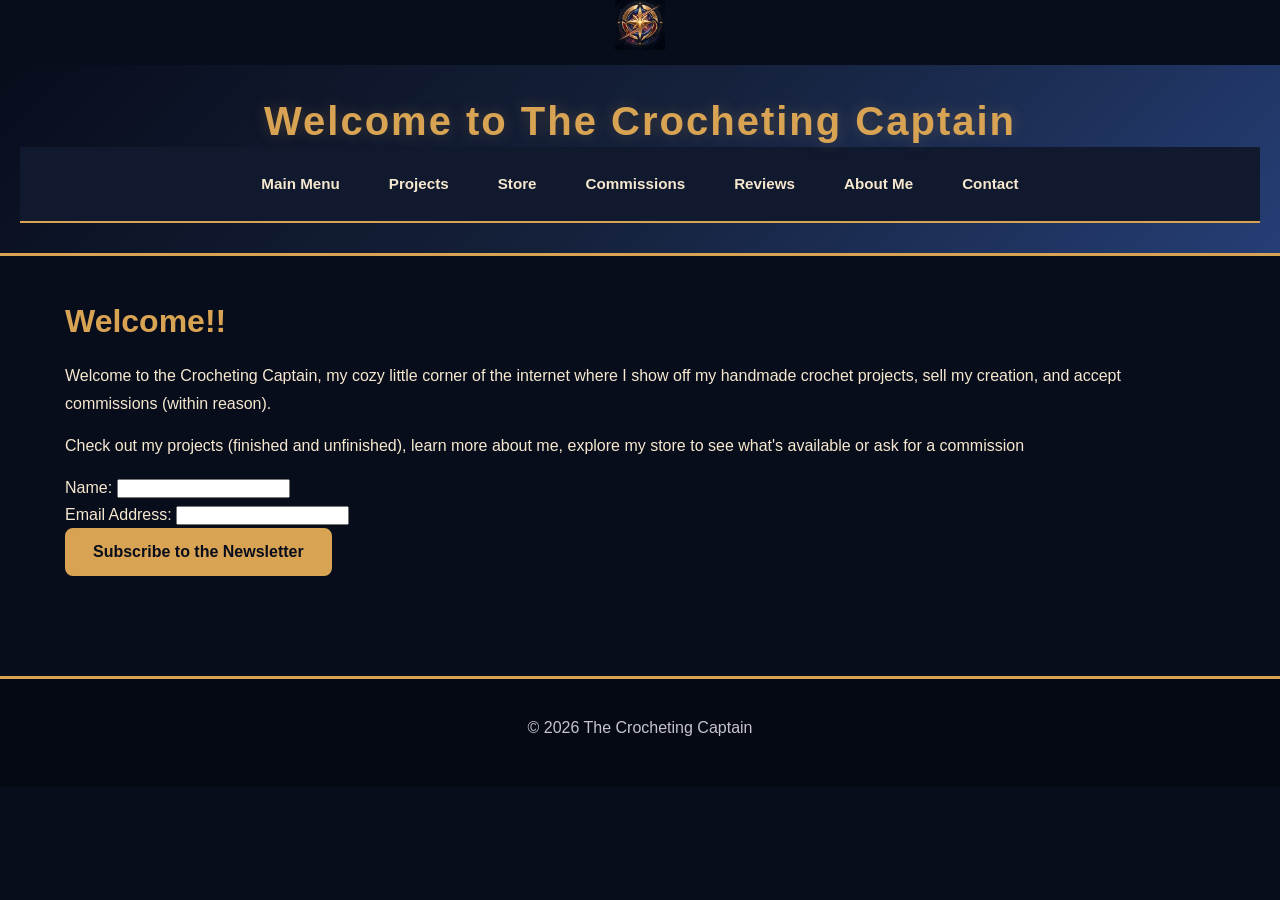
<file: index.html>
<!DOCTYPE html>
<html lang="en">
<head>
    <meta charset="UTF-8">
    <meta name="viewport" content="width=device-width, initial-scale=1.0">
    <title>The Crocheting Captain</title>
    <link rel="stylesheet" href="mainstyle.css">
    <img src="logo.png" alt="Crocheting Captain Logo" class="logo" style="width: 50px !important; height: 50px !important; max-width: 50px !important; max-height: 50px !important; object-fit: contain;">
</head>
<body>
    <header>
        <h1>Welcome to The Crocheting Captain</h1>

        <nav aria-label="Main menu">
            <ul>
                <li><a href="index.html">Main Menu</a></li>
                <li><a href="projects.html">Projects</a></li>
                <li><a href="store.html">Store</a></li>
                <li><a href="commissions.html">Commissions</a></li>
                <li><a href="reviews.html">Reviews</a></li>
                <li><a href="about.html">About Me</a></li>
                <li><a href="contact.html">Contact</a></li>
            </ul>
        </nav>
    </header>
    <main>
        <section>
            <h2>Welcome!!</h2>
            <p>
                Welcome to the Crocheting Captain, my cozy little corner of the internet
                where I show off my handmade crochet projects, sell my creation, and accept
                commissions (within reason).
            </p>
            <p>
                Check out my projects (finished and unfinished), learn more about me, 
                explore my store to see what's available or ask for a commission
            </p>
             <form action="#" method="post">
                <div>
                    <label for="newsletter-name">Name:</label>
                    <input
                        type="text"
                        id="newsletter-name"
                        name="name"
                        autocomplete="name"
                    >
                </div>

                <div>
                    <label for="newsletter-email">Email Address:</label>
                    <input
                        type="email"
                        id="newsletter-email"
                        name="email"
                        autocomplete="email"
                        required
                    >
                </div>

                <button type="submit">Subscribe to the Newsletter</button>
            </form>
        </section>
    </main>
    <footer>
        <p>
            &copy; <span id="current-year"></span> The Crocheting Captain
        </p>
    </footer>
    <script>
        document.getElementById('current-year').textContent = new Date().getFullYear();
    </script>
</body>
</html>
</file>
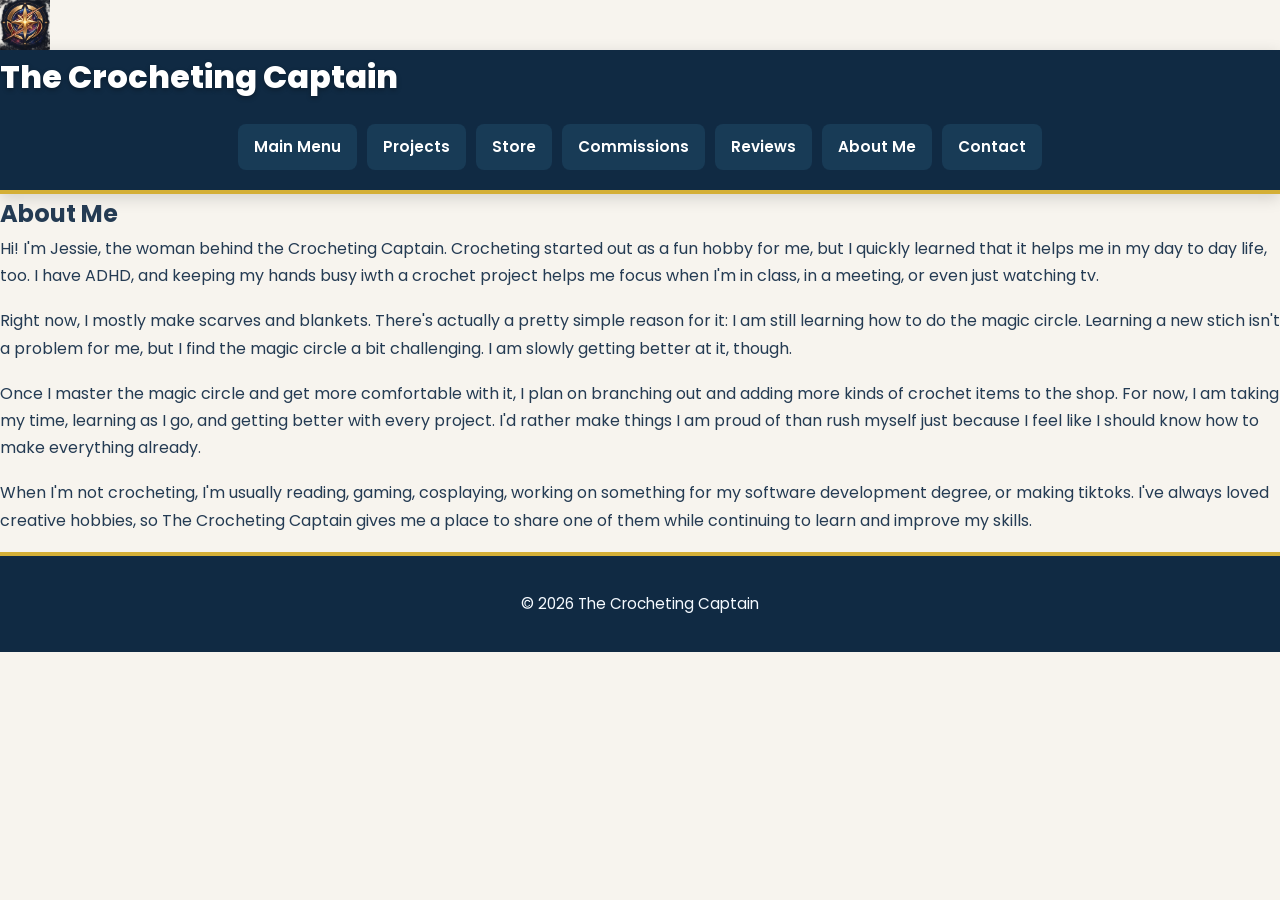
<file: about.html>
<!DOCTYPE html>
<html lang="en">
<head>
    <meta charset="UTF-8">
    <meta name="viewport" content="width=device-width, initial-scale=1.0">
    <title>About Me - The Crocheting Captain</title>
    <link rel="stylesheet" href="aboutstyle.css">
    <img src="logo.png" alt="Crocheting Captain Logo" class="logo" style="width: 50px !important; height: 50px !important; max-width: 50px !important; max-height: 50px !important; object-fit: contain;">
</head>
<body>
    <!--navigation-->
    <header>
        <h1>The Crocheting Captain</h1>
        <nav aria-label="Main menu">
            <ul>
                <li><a href="index.html">Main Menu</a></li>
                <li><a href="projects.html">Projects</a></li>
                <li><a href="store.html">Store</a></li>
                <li><a href="commissions.html">Commissions</a></li>
                <li><a href="reviews.html">Reviews</a></li>
                <li><a href="about.html">About Me</a></li>
                <li><a href="contact.html">Contact</a></li>
            </ul>
        </nav>
    </header>
    <main>
        <section>
            <h1>About Me</h1>
            <p>
                Hi! I'm Jessie, the woman behind the Crocheting Captain. Crocheting started out as
                a fun hobby for me, but I quickly learned that it helps me in my day to day life, too.
                I have ADHD, and keeping my hands busy iwth a crochet project helps me focus when I'm
                in class, in a meeting, or even just watching tv. 
            </p>
            <p> 
                Right now, I mostly make scarves and blankets. There's actually a pretty simple 
                reason for it: I am still learning how to do the magic circle. Learning a new stich 
                isn't a problem for me, but I find the magic circle a bit challenging. I am slowly
                getting better at it, though.
            </p>
            <p>
                Once I master the magic circle and get more comfortable with it, I plan on branching
                out and adding more kinds of crochet items to the shop. For now, I am 
                taking my time, learning as I go, and getting better with every project. I'd rather
                make things I am proud of than rush myself just because I feel like I should know how 
                to make everything already.
            </p>
            <p>
                When I'm not crocheting, I'm usually reading, gaming, cosplaying, working on something
                for my software development degree, or making tiktoks. I've always loved creative hobbies, 
                so The Crocheting Captain gives me a place to share one of them while continuing to learn
                and improve my skills.
            </p>
                
        </section>
    </main>
    <footer>
        <p>
            &copy; <span id="current-year"></span> The Crocheting Captain
        </p>
    </footer>
    <script>
        document.getElementById('current-year').textContent = new Date().getFullYear();
    </script>
</body>
</html>
</file>
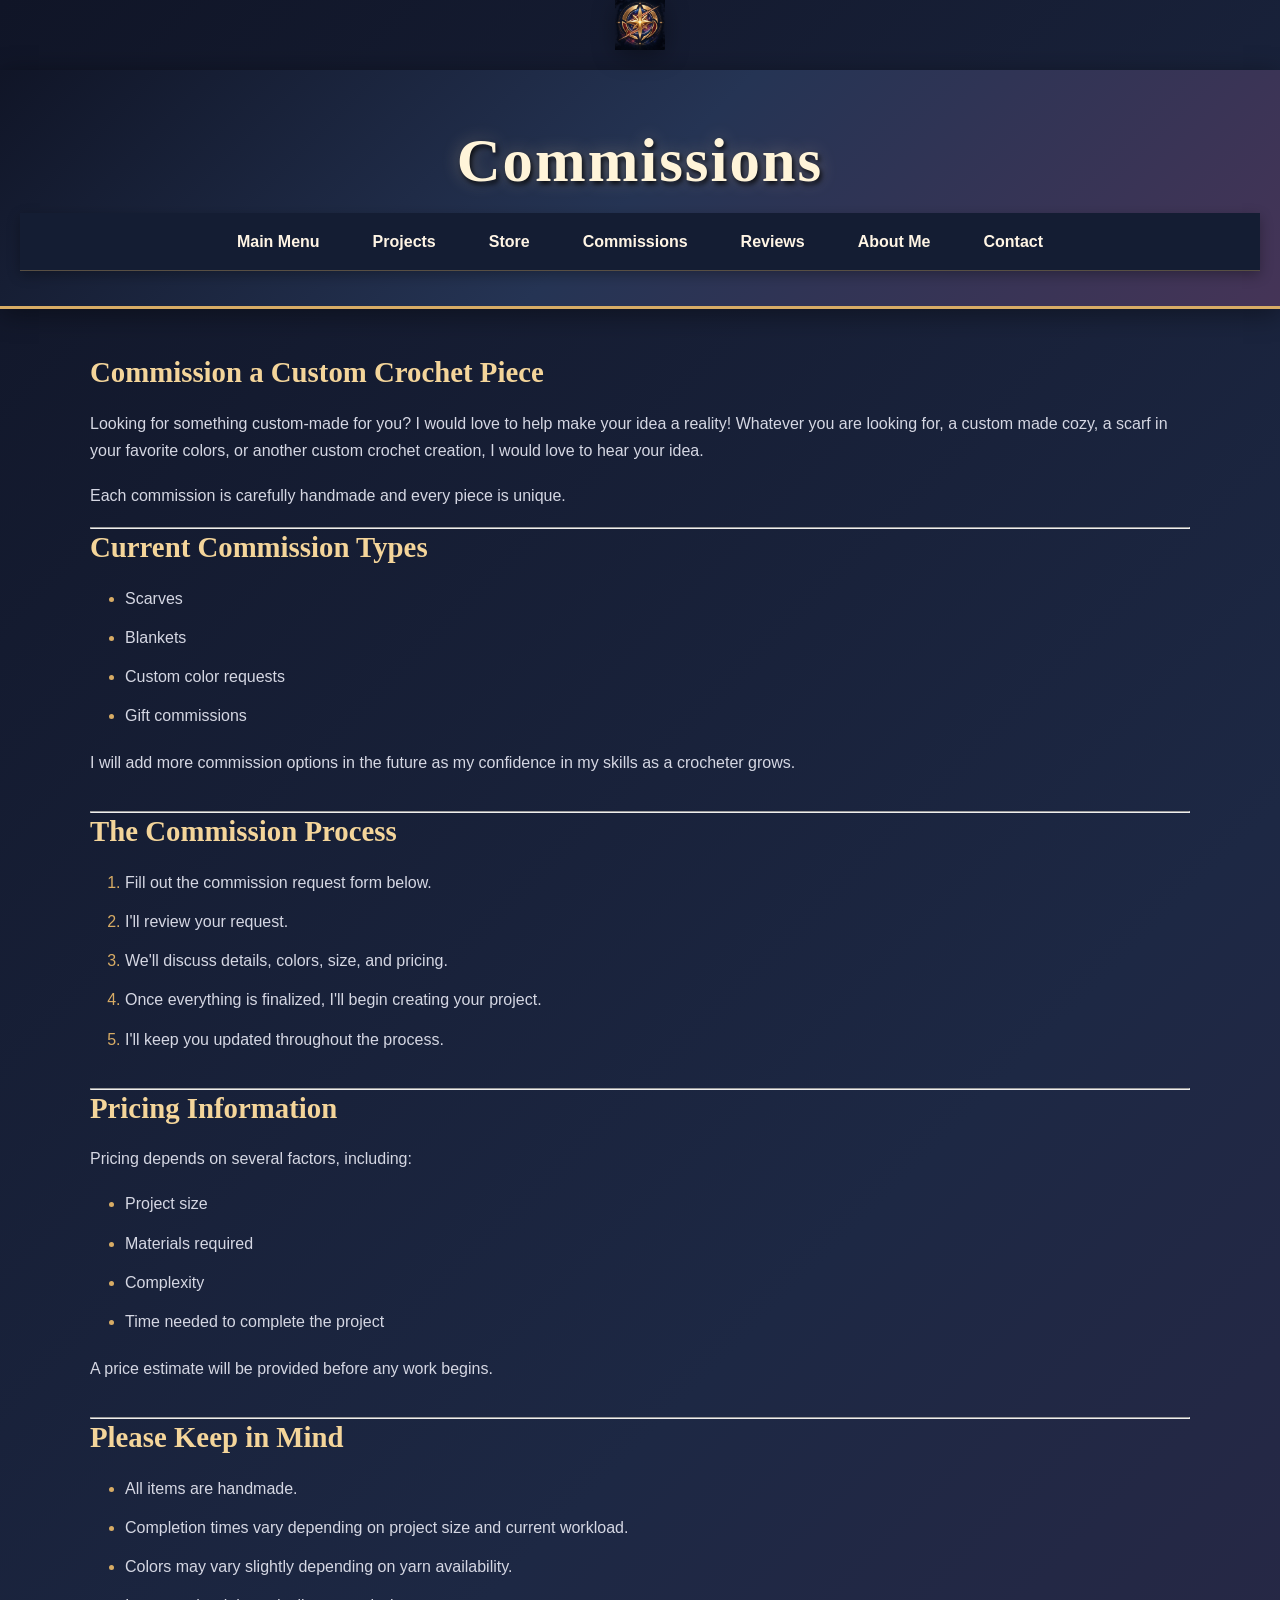
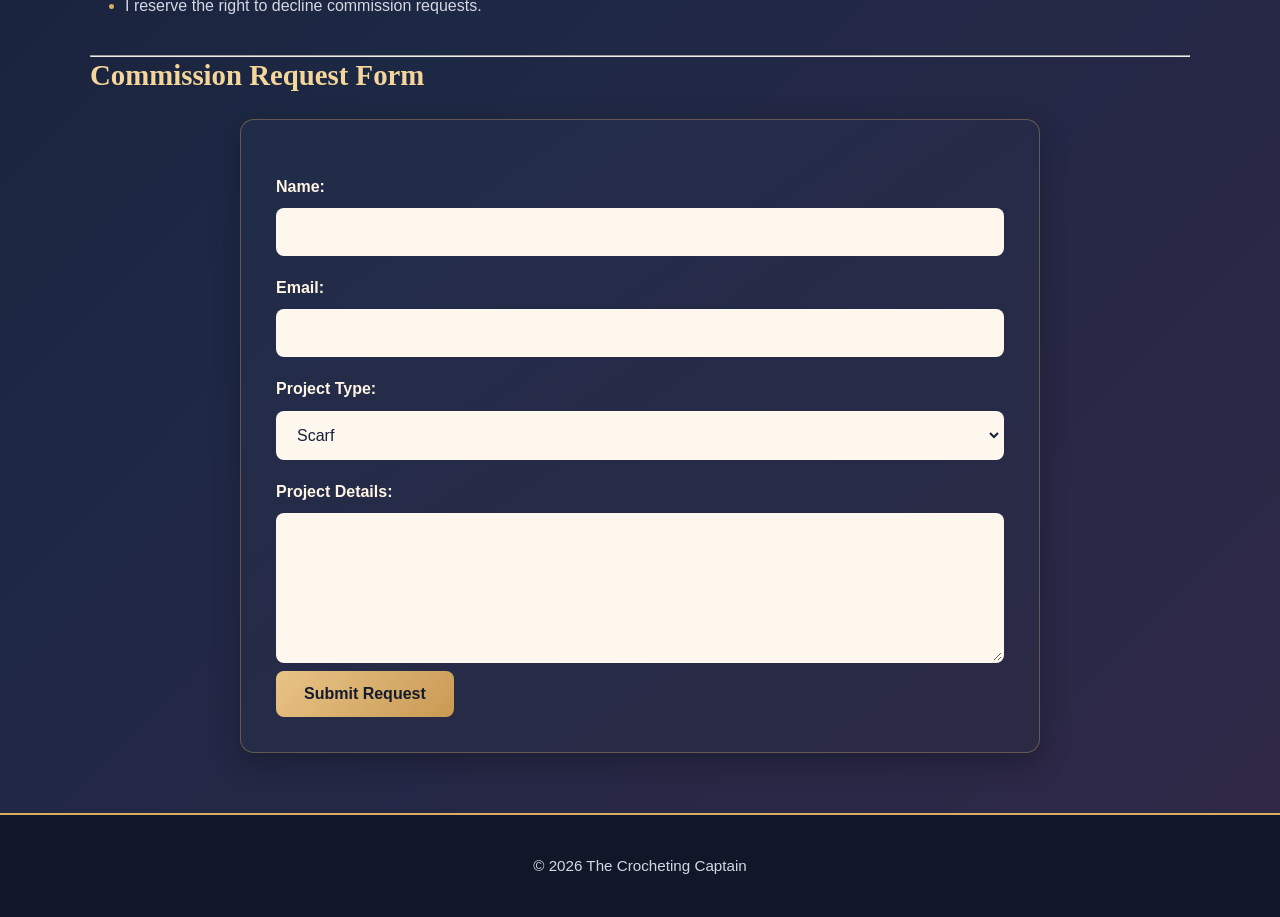
<file: commisions.html>
<!DOCTYPE html>
<html lang="en">
<head>
    <meta charset="UTF-8">
    <meta name="viewport" content="width=device-width, initial-scale=1.0">
    <title>Commissions - The Crocheting Captain</title>
    <link rel="stylesheet" href="commissionsstyle.css">
    <img src="logo.png" alt="Crocheting Captain Logo" class="logo" style="width: 50px !important; height: 50px !important; max-width: 50px !important; max-height: 50px !important; object-fit: contain;">
</head>
<body>
    <header>
        <h1>Commissions</h1>

        <nav aria-label="Main menu">
            <ul>
                <li><a href="index.html">Main Menu</a></li>
                <li><a href="projects.html">Projects</a></li>
                <li><a href="store.html">Store</a></li>
                <li><a href="commissions.html">Commissions</a></li>
                <li><a href="reviews.html">Reviews</a></li>
                <li><a href="about.html">About Me</a></li>
                <li><a href="contact.html">Contact</a></li>
            </ul>
        </nav>
    </header>
    <main>
        <section>
            <h2>Commission a Custom Crochet Piece</h2>
            <p>
                Looking for something custom-made for you? I would love to help make your idea a reality!
                Whatever you are looking for, a custom made cozy, a scarf in your favorite colors, or 
                another custom crochet creation, I would love to hear your idea.
            </p>
            <p>
               Each commission is carefully handmade and every piece is unique.
            </p>

            <hr>
            <section> 
                <h2>Current Commission Types</h2>
                <ul>
                <li>Scarves</li>
                <li>Blankets</li>
                <li>Custom color requests</li>
                <li>Gift commissions</li>
            </ul>

            <p>I will add more commission options in the future as my confidence in my skills as a crocheter grows.  </p>
            </section>

            <hr>
            <section>
                <h2>The Commission Process</h2>
                <ol>
                    <li>Fill out the commission request form below.</li>
                    <li>I'll review your request.</li>
                    <li>We'll discuss details, colors, size, and pricing.</li>
                    <li>Once everything is finalized, I'll begin creating your project.</li>
                    <li>I'll keep you updated throughout the process.</li>
                </ol>
            </section>
            <hr>
            <section>
                <!--Pricing Information-->
                <h2>Pricing Information</h2>
                <p>
                    Pricing depends on several factors, including:
                </p>

                <ul>
                    <li>Project size</li>
                    <li>Materials required</li>
                    <li>Complexity</li>
                    <li>Time needed to complete the project</li>
                </ul>

                <p>
                    A price estimate will be provided before any work begins.
                </p>
            </section>
            <hr>
            <section>
                <h2>Please Keep in Mind</h2>
                <ul>
                    <li>All items are handmade.</li>
                    <li>Completion times vary depending on project size and current workload.</li>
                    <li>Colors may vary slightly depending on yarn availability.</li>
                    <li>I reserve the right to decline commission requests.</li>
                </ul>
        </section>
        <hr>
        <section>
            <h2>Commission Request Form</h2>
            <form action="#" method="post">
                <label for="name">Name:</label>
                <input type="text" id="name" name="name" required>

                <label for="email">Email:</label>
                <input type="email" id="email" name="email" required>

                <label for="project-type">Project Type:</label>
                <select id="project-type" name="project-type" required>
                    <option value="scarf">Scarf</option>
                    <option value="blanket">Blanket</option>
                    <option value="custom-color">Custom Color Request</option>
                    <option value="gift">Gift Commission</option>
                </select>

                <label for="details">Project Details:</label>
                <textarea id="details" name="details" required></textarea>

                <button type="submit">Submit Request</button>
            </form>
        </section>
    </main>
    <footer>
        <p>
            &copy; <span id="current-year"></span> The Crocheting Captain
        </p>
    </footer>
    <script>
        document.getElementById('current-year').textContent = new Date().getFullYear();
    </script>
</body>
</html>
</file>
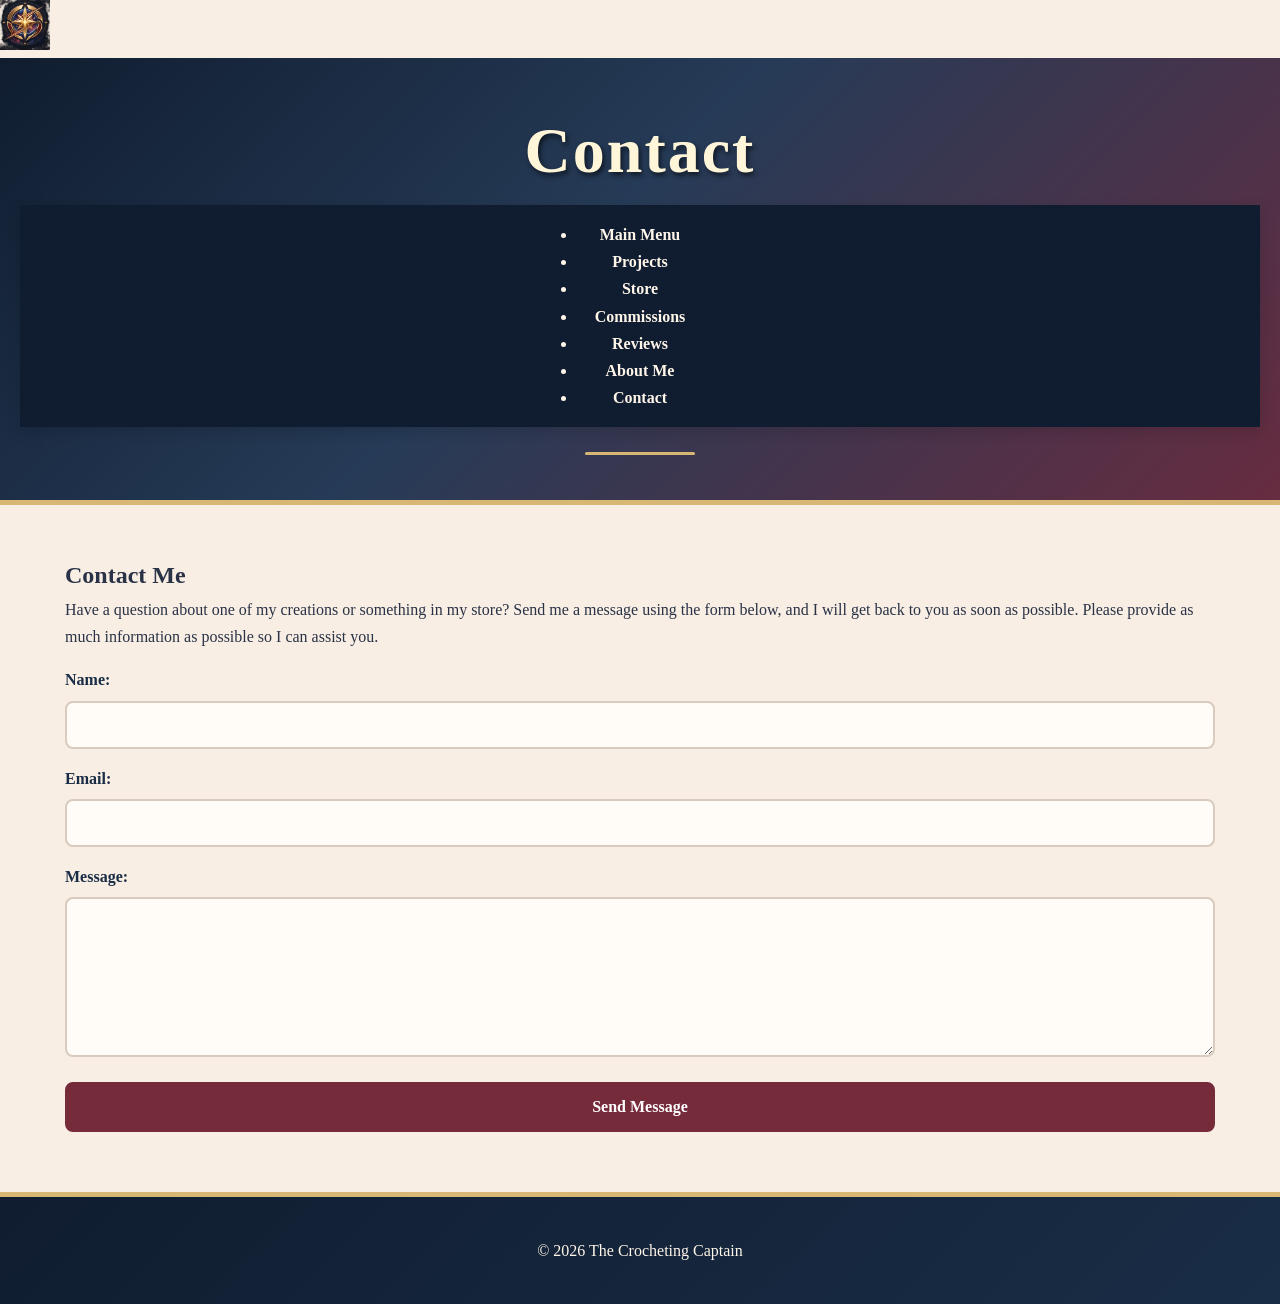
<file: contact.html>
<!DOCTYPE html>
<html lang="en">
<head>
    <meta charset="UTF-8">
    <meta name="viewport" content="width=device-width, initial-scale=1.0">
    <title>Contact - The Crocheting Captain</title>
    <link rel="stylesheet" href="contactstyle.css">
    <img src="logo.png" alt="Crocheting Captain Logo" class="logo" style="width: 50px !important; height: 50px !important; max-width: 50px !important; max-height: 50px !important; object-fit: contain;">
</head>
<body>
    <!--navigation-->
    <header>
        <h1>Contact</h1>
        <nav aria-label="Main menu">
            <ul>
                <li><a href="index.html">Main Menu</a></li>
                <li><a href="projects.html">Projects</a></li>
                <li><a href="store.html">Store</a></li>
                <li><a href="commissions.html">Commissions</a></li>
                <li><a href="reviews.html">Reviews</a></li>
                <li><a href="about.html">About Me</a></li>
                <li><a href="contact.html">Contact</a></li>
            </ul>
        </nav>
    </header>
    <main>
        <section>
            <h1>Contact Me</h1>
            <p>
               Have a question about one of my creations or something in my store? Send me a 
               message using the form below, and I will get back to you as soon as possible. 
               Please provide as much information as possible so I can assist you.
            </p>
            <form action="submit_contact.php" method="post">
                <label for="name">Name:</label>
                <input type="text" id="name" name="name" required>
                <label for="email">Email:</label>
                <input type="email" id="email" name="email" required>
                <label for="message">Message:</label>
                <textarea id="message" name="message" required></textarea>
                <button type="submit">Send Message</button>
            </form>
        </section>
    </main>
    <footer>
        <p>
            &copy; <span id="current-year"></span> The Crocheting Captain
        </p>
    </footer>
    <script>
        document.getElementById('current-year').textContent = new Date().getFullYear();
    </script>
</body>
</html>
</file>
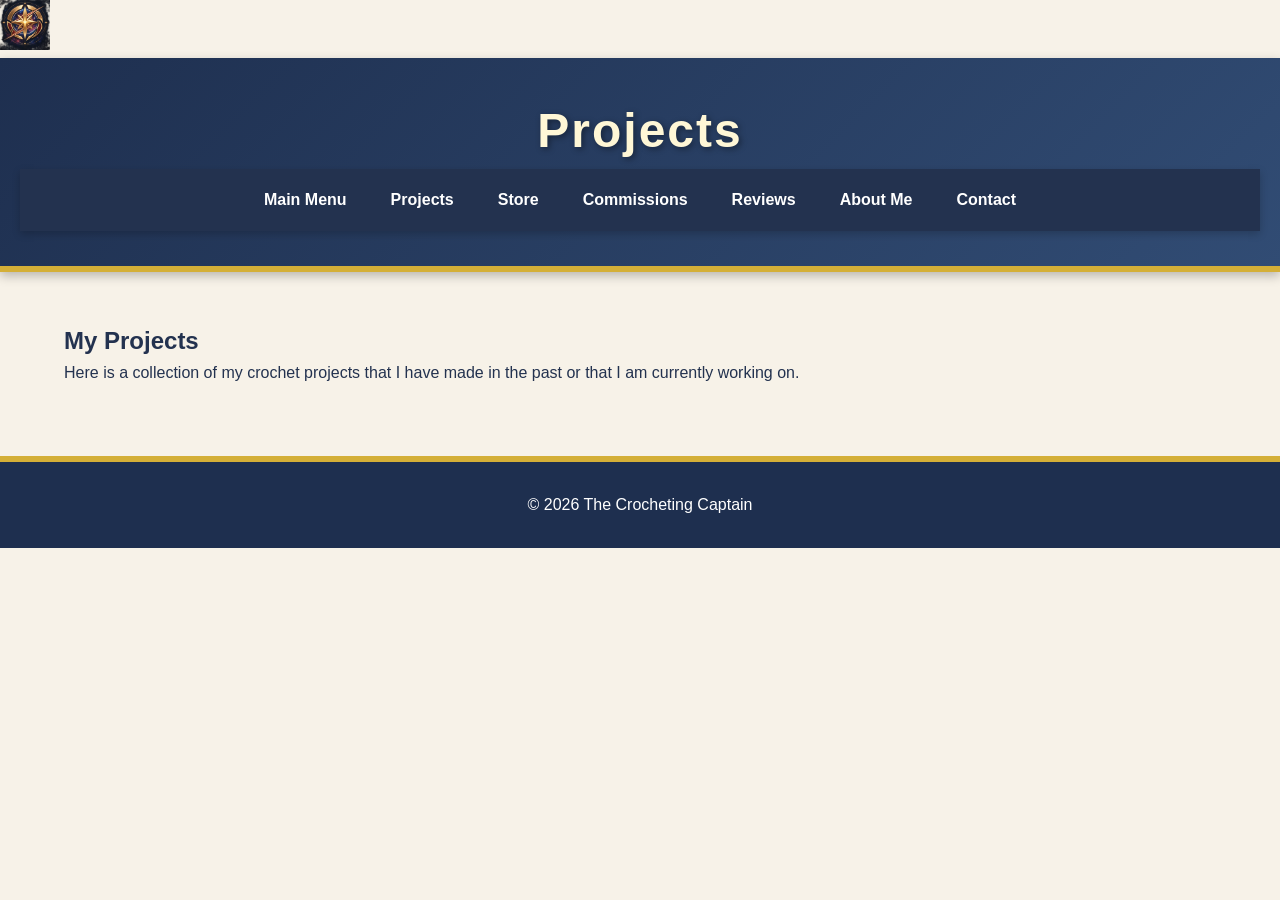
<file: projects.html>
<!DOCTYPE html>
<html lang="en">
<head>
    <meta charset="UTF-8">
    <meta name="viewport" content="width=device-width, initial-scale=1.0">
    <title>Projects - The Crocheting Captain</title>
    <link rel="stylesheet" href="projectstyle.css">
    <img src="logo.png" alt="Crocheting Captain Logo" class="logo" style="width: 50px !important; height: 50px !important; max-width: 50px !important; max-height: 50px !important; object-fit: contain;">
</head>
<body>
    <header>
        <h1>Projects</h1>

        <nav aria-label="Main menu">
            <ul>
                <li><a href="index.html">Main Menu</a></li>
                <li><a href="projects.html">Projects</a></li>
                <li><a href="store.html">Store</a></li>
                <li><a href="commissions.html">Commissions</a></li>
                <li><a href="reviews.html">Reviews</a></li>
                <li><a href="about.html">About Me</a></li>
                <li><a href="contact.html">Contact</a></li>
            </ul>
        </nav>
    </header>
    <main>
        <section>
            <h2>My Projects</h2>
            <p>
                Here is a collection of my crochet projects that I have made in
                the past or that I am currently working on. 
            </p>
        </section>
    </main>
    <footer>
        <p>
            &copy; <span id="current-year"></span> The Crocheting Captain
        </p>
    </footer>
    <script>
        document.getElementById('current-year').textContent = new Date().getFullYear();
    </script>
</body>
</html>
</file>
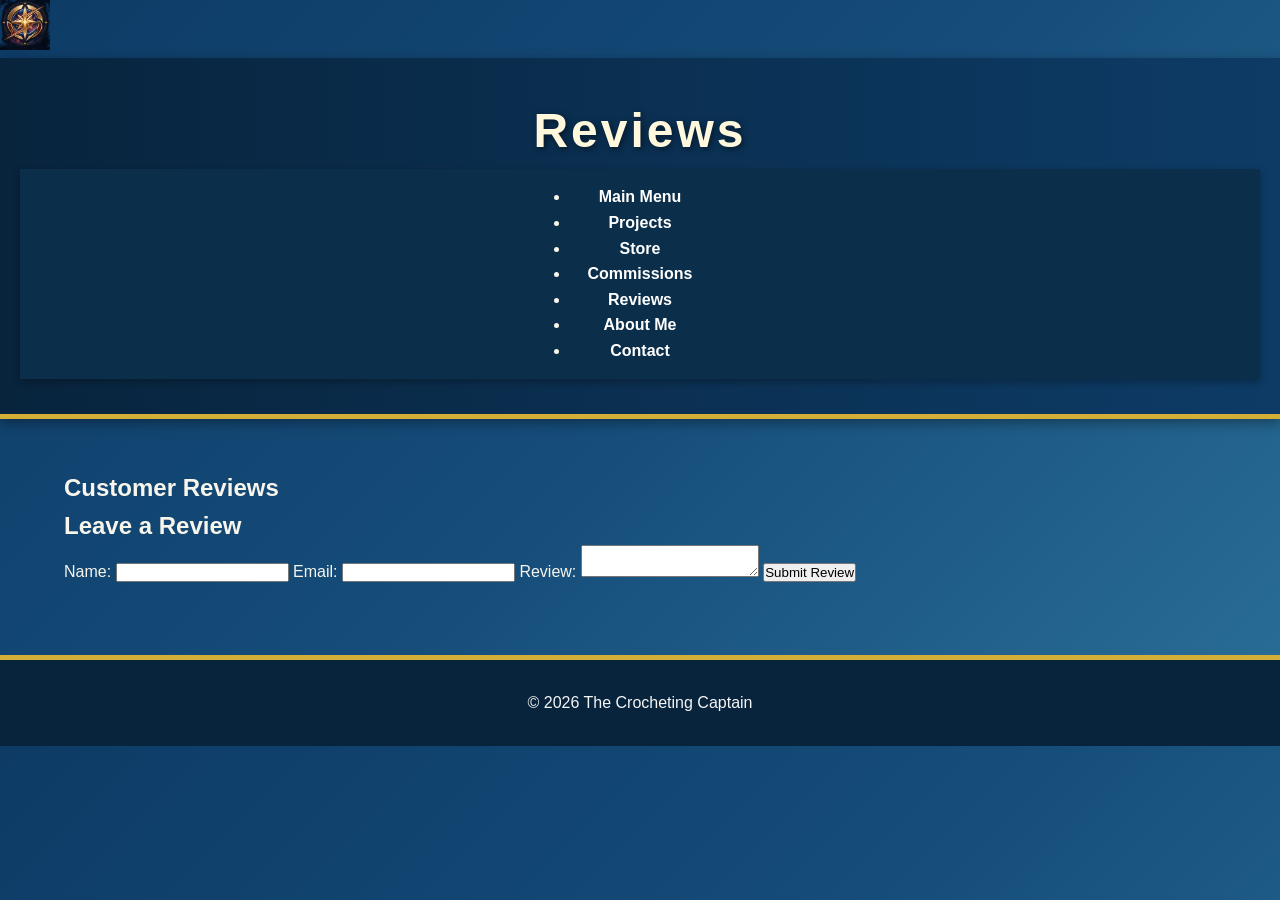
<file: reviews.html>
<!DOCTYPE html>
<html lang="en">
<head>
    <meta charset="UTF-8">
    <meta name="viewport" content="width=device-width, initial-scale=1.0">
    <title>Reviews - The Crocheting Captain</title>
    <link rel="stylesheet" href="reviewstyle.css">
    <img src="logo.png" alt="Crocheting Captain Logo" class="logo" style="width: 50px !important; height: 50px !important; max-width: 50px !important; max-height: 50px !important; object-fit: contain;">
</head>
<body>
    <!--navigation-->
    <header>
        <h1>Reviews</h1>
        <nav aria-label="Main menu">
            <ul>
                <li><a href="index.html">Main Menu</a></li>
                <li><a href="projects.html">Projects</a></li>
                <li><a href="store.html">Store</a></li>
                <li><a href="commissions.html">Commissions</a></li>
                <li><a href="reviews.html">Reviews</a></li>
                <li><a href="about.html">About Me</a></li>
                <li><a href="contact.html">Contact</a></li>
            </ul>
        </nav>
    </header>
    <main>
        <section>
            <h1>Customer Reviews</h1>
            <p>
                
            </p>
            <!-- Reviews will be dynamically loaded here -->
        </section>
        <!--Leave a review section-->
        <section>
            <h1>Leave a Review</h1>
            <form action="submit_review.php" method="post">
                <label for="name">Name:</label>
                <input type="text" id="name" name="name" required>
                <label for="email">Email:</label>
                <input type="email" id="email" name="email" required>
                <label for="review">Review:</label>
                <textarea id="review" name="review" required></textarea>
                <button type="submit">Submit Review</button>
            </form>
        </section>
    </main>
    <footer>
        <p>
            &copy; <span id="current-year"></span> The Crocheting Captain
        </p>
    </footer>
    <script>
        document.getElementById('current-year').textContent = new Date().getFullYear();
    </script>
</body>
</html>
</file>
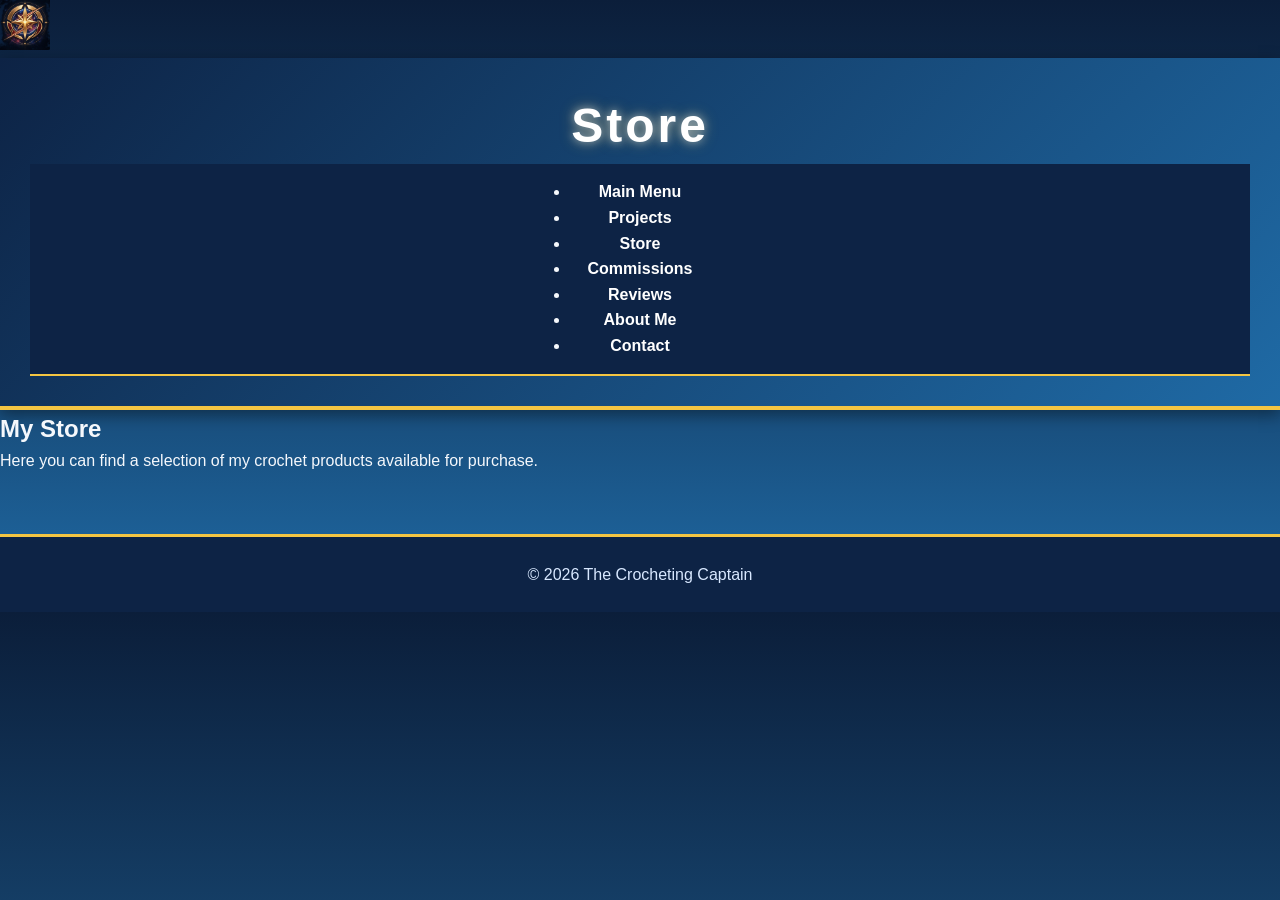
<file: store.html>
<!DOCTYPE html>
<html lang="en">
<head>
    <meta charset="UTF-8">
    <meta name="viewport" content="width=device-width, initial-scale=1.0">
    <title>Store - The Crocheting Captain</title>
    <link rel="stylesheet" href="storestyle.css">
    <img src="logo.png" alt="Crocheting Captain Logo" class="logo" style="width: 50px !important; height: 50px !important; max-width: 50px !important; max-height: 50px !important; object-fit: contain;">
</head>
<body>
    <header>
        <h1>Store</h1>

        <nav aria-label="Main menu">
            <ul>
                <li><a href="index.html">Main Menu</a></li>
                <li><a href="projects.html">Projects</a></li>
                <li><a href="store.html">Store</a></li>
                <li><a href="commissions.html">Commissions</a></li>
                <li><a href="reviews.html">Reviews</a></li>
                <li><a href="about.html">About Me</a></li>
                <li><a href="contact.html">Contact</a></li>
            </ul>
        </nav>
    </header>
    <main>
        <section>
            <h2>My Store</h2>
            <p>
                Here you can find a selection of my crochet products available for purchase.
            </p>
        </section>
    </main>
    <footer>
        <p>
            &copy; <span id="current-year"></span> The Crocheting Captain
        </p>
    </footer>
    <script>
        document.getElementById('current-year').textContent = new Date().getFullYear();
    </script>
</body>
</html>
</file>
<file: mainstyle.css>
/* ==========================================
   THE CROCHETING CAPTAIN
   MAIN MENU STYLESHEET
========================================== */

/* COLOR PALETTE */
:root {
    --navy: #080d1c;
    --navy-light: #15213b;
    --cosmic-blue: #253e75;
    --gold: #d8a454;
    --gold-light: #f0c77e;
    --burgundy: #712a38;
    --ivory: #f6e8cf;
    --white: #ffffff;
    --muted: #c7c3cc;
}

/* GENERAL STYLING */
* {
    margin: 0;
    padding: 0;
    box-sizing: border-box;
}

html {
    scroll-behavior: smooth;
}

body {
    font-family: Arial, Helvetica, sans-serif;
    background-color: var(--navy);
    color: var(--ivory);
    line-height: 1.7;
}

a {
    color: inherit;
    text-decoration: none;
}

img {
    max-width: 100%;
    height: auto;
}

h1, h2, h3 {
    line-height: 1.3;
}

h1, h2 {
    color: var(--gold);
}

p {
    margin-bottom: 15px;
}

/* ==========================================
   HEADER AND LOGO
========================================== */

header,
.site-header {
    background: linear-gradient(
        135deg,
        #080d1c,
        #15213b,
        #253e75
    );

    text-align: center;
    padding: 30px 20px;
    border-bottom: 3px solid var(--gold);
}

.logo,
.site-logo {
    display: block;
    width: 170px;
    max-width: 100%;
    height: auto;
    margin: 0 auto 15px;
    object-fit: contain;
}

header h1,
.site-header h1 {
    font-size: 2.5rem;
    color: var(--gold);
    letter-spacing: 2px;
    text-shadow: 0 0 15px rgba(216,164,84,.25);
}

header p,
.site-header p {
    color: var(--ivory);
    font-size: 1.05rem;
}

/* ==========================================
   NAVIGATION BAR
========================================== */

nav,
.navbar {
    background-color: #10192e;
    border-bottom: 2px solid var(--gold);
    padding: 15px 20px;
}

nav ul,
.navbar ul {
    display: flex;
    justify-content: center;
    align-items: center;
    flex-wrap: wrap;
    gap: 12px 25px;
    list-style: none;
}

nav ul li a,
.navbar a {
    display: inline-block;
    color: var(--ivory);
    font-size: 0.95rem;
    font-weight: bold;
    padding: 9px 12px;
    border-radius: 6px;
    transition: all 0.3s ease;
}

nav ul li a:hover,
.navbar a:hover {
    background-color: var(--burgundy);
    color: var(--gold-light);
    transform: translateY(-2px);
}

nav a.active,
nav a[aria-current="page"] {
    color: var(--gold);
    border-bottom: 2px solid var(--gold);
}

nav a:focus-visible {
    outline: 2px solid var(--gold-light);
    outline-offset: 3px;
}

/* ==========================================
   MAIN CONTENT
========================================== */

main {
    max-width: 1200px;
    margin: 0 auto;
    padding: 45px 25px;
}

section {
    margin-bottom: 55px;
}

section h2 {
    font-size: 2rem;
    margin-bottom: 20px;
}

/* ==========================================
   WELCOME / HERO SECTION
========================================== */

.hero,
.welcome,
#welcome {
    text-align: center;
    padding: 75px 30px;

    background: linear-gradient(
        135deg,
        var(--navy-light),
        var(--cosmic-blue),
        var(--navy-light)
    );

    border: 1px solid rgba(216,164,84,.45);
    border-radius: 15px;
}

.hero h2,
.welcome h2,
#welcome h2 {
    font-size: 2.4rem;
    color: var(--gold);
    margin-bottom: 20px;
}

.hero p,
.welcome p,
#welcome p {
    max-width: 750px;
    margin: 0 auto 25px;
    color: var(--ivory);
    font-size: 1.1rem;
}

/* ==========================================
   BUTTONS
========================================== */

.btn,
.button,
button,
input[type="submit"] {
    display: inline-block;
    padding: 13px 26px;
    border: 2px solid var(--gold);
    border-radius: 8px;

    background-color: var(--gold);
    color: var(--navy);

    font-size: 1rem;
    font-weight: bold;
    cursor: pointer;

    transition: all 0.3s ease;
}

.btn:hover,
.button:hover,
button:hover,
input[type="submit"]:hover {
    background-color: var(--burgundy);
    color: var(--white);
    border-color: var(--gold-light);
    transform: translateY(-2px);
}

.btn:focus-visible,
.button:focus-visible,
button:focus-visible {
    outline: 3px solid var(--gold-light);
    outline-offset: 3px;
}

/* ==========================================
   INTRODUCTION SECTION
========================================== */

.introduction,
.intro,
#introduction {
    text-align: center;
    padding: 35px 20px;
}

.introduction p,
.intro p,
#introduction p {
    max-width: 800px;
    margin: 0 auto 20px;
    color: var(--muted);
}

/* ==========================================
   FEATURED PROJECTS / STORE PREVIEW
========================================== */

.featured-projects,
.featured-products,
.store-preview {
    text-align: center;
}

.project-grid,
.product-grid,
.card-container {
    display: grid;
    grid-template-columns: repeat(
        auto-fit,
        minmax(250px, 1fr)
    );
    gap: 25px;
    margin-top: 30px;
}

.project-card,
.product-card,
.feature-card {
    background-color: var(--navy-light);
    border: 1px solid rgba(216,164,84,.4);
    border-radius: 12px;
    padding: 25px;
    text-align: center;

    transition: transform 0.3s ease,
                box-shadow 0.3s ease;
}

.project-card:hover,
.product-card:hover,
.feature-card:hover {
    transform: translateY(-5px);
    box-shadow: 0 8px 25px rgba(0,0,0,.3);
}

.project-card img,
.product-card img {
    width: 100%;
    border-radius: 8px;
    margin-bottom: 15px;
}

.project-card h3,
.product-card h3,
.feature-card h3 {
    color: var(--gold);
    margin-bottom: 12px;
}

.project-card p,
.product-card p,
.feature-card p {
    color: var(--muted);
}

/* ==========================================
   ABOUT PREVIEW
========================================== */

.about-preview,
.about-section {
    background-color: var(--navy-light);
    border-left: 5px solid var(--gold);
    padding: 35px;
    border-radius: 10px;
}

.about-preview h2,
.about-section h2 {
    margin-bottom: 15px;
}

/* ==========================================
   NEWSLETTER
========================================== */

.newsletter,
#newsletter {
    background: linear-gradient(
        135deg,
        #15213b,
        #253e75
    );

    border: 2px solid var(--gold);
    border-radius: 15px;
    padding: 45px 25px;
    text-align: center;
}

.newsletter h2,
#newsletter h2 {
    color: var(--gold);
    margin-bottom: 15px;
}

.newsletter p,
#newsletter p {
    max-width: 650px;
    margin: 0 auto 25px;
}

.newsletter form,
#newsletter form {
    display: flex;
    justify-content: center;
    flex-wrap: wrap;
    gap: 12px;
}

.newsletter input[type="email"],
#newsletter input[type="email"] {
    width: 100%;
    max-width: 350px;
    padding: 13px 15px;

    background-color: var(--ivory);
    color: var(--navy);

    border: 2px solid var(--gold);
    border-radius: 8px;
    font-size: 1rem;
}

.newsletter input:focus,
#newsletter input:focus {
    outline: 3px solid var(--gold-light);
    outline-offset: 2px;
}

/* ==========================================
   FOOTER
========================================== */

footer,
.site-footer {
    background-color: #050914;
    color: var(--muted);
    border-top: 3px solid var(--gold);
    padding: 35px 20px;
    text-align: center;
}

footer p {
    margin-bottom: 10px;
}

footer a {
    color: var(--gold);
    transition: color 0.3s ease;
}

footer a:hover {
    color: var(--gold-light);
    text-decoration: underline;
}

/* ==========================================
   TABLET RESPONSIVENESS
========================================== */

@media (max-width: 768px) {

    header h1,
    .site-header h1 {
        font-size: 2rem;
    }

    .logo,
    .site-logo {
        width: 140px;
    }

    nav ul,
    .navbar ul {
        gap: 10px;
    }

    nav ul li a,
    .navbar a {
        font-size: 0.9rem;
        padding: 8px 10px;
    }

    main {
        padding: 30px 15px;
    }

    .hero,
    .welcome,
    #welcome {
        padding: 50px 20px;
    }

    .hero h2,
    .welcome h2,
    #welcome h2 {
        font-size: 1.9rem;
    }

    section h2 {
        font-size: 1.7rem;
    }
}

/* ==========================================
   MOBILE RESPONSIVENESS
========================================== */

@media (max-width: 480px) {

    header,
    .site-header {
        padding: 25px 15px;
    }

    header h1,
    .site-header h1 {
        font-size: 1.6rem;
    }

    .logo,
    .site-logo {
        width: 120px;
    }

    nav ul,
    .navbar ul {
        flex-direction: column;
        gap: 5px;
    }

    nav ul li,
    nav ul li a {
        width: 100%;
        text-align: center;
    }

    .hero,
    .welcome,
    #welcome {
        padding: 35px 15px;
    }

    .hero h2,
    .welcome h2,
    #welcome h2 {
        font-size: 1.6rem;
    }

    .project-grid,
    .product-grid,
    .card-container {
        grid-template-columns: 1fr;
    }

    .newsletter,
    #newsletter {
        padding: 30px 15px;
    }

    .newsletter form,
    #newsletter form {
        flex-direction: column;
        align-items: stretch;
    }

    .newsletter input[type="email"],
    #newsletter input[type="email"] {
        max-width: 100%;
    }

    .newsletter button,
    #newsletter button {
        width: 100%;
    }
}

/* ACCESSIBILITY */
@media (prefers-reduced-motion: reduce) {
    html {
        scroll-behavior: auto;
    }

    *,
    *::before,
    *::after {
        transition-duration: 0.01ms !important;
        animation-duration: 0.01ms !important;
    }
}
</file>
<file: aboutstyle.css>
/* ==========================================
   THE CROCHETING CAPTAIN
   COMPLETE ABOUT PAGE CSS
========================================== */

@import url('https://fonts.googleapis.com/css2?family=Poppins:wght@400;500;600;700;800&display=swap');

/* ==========================================
   COLOR PALETTE
========================================== */

:root {
    --navy: #102A43;
    --navy-light: #183B56;
    --teal: #A8E1E2;
    --gold: #D4AF37;
    --cream: #F7F4EE;
    --white: #FFFFFF;
    --heading-light: #F8FDFF;
    --light-text: #F5FAFF;
    --dark-text: #243B53;
}

/* ==========================================
   GENERAL STYLING
========================================== */

* {
    margin: 0;
    padding: 0;
    box-sizing: border-box;
}

html {
    scroll-behavior: smooth;
}

body {
    font-family: 'Poppins', sans-serif;
    background-color: var(--cream);
    color: var(--dark-text);
    line-height: 1.7;
}

h1, h2, h3 {
    font-weight: 700;
}

p {
    margin-bottom: 18px;
}

a {
    text-decoration: none;
    transition: 0.3s ease;
}

img {
    max-width: 100%;
}

/* ==========================================
   HEADER
========================================== */

header {
    width: 100%;
    background-color: var(--navy);
    border-bottom: 4px solid var(--gold);
    box-shadow: 0 4px 15px rgba(0,0,0,0.15);
}

/* ==========================================
   NAVIGATION BAR
========================================== */

nav {
    width: 95%;
    max-width: 1400px;
    margin: auto;
    padding: 20px 0;

    display: flex;
    flex-direction: column;
    align-items: center;
    gap: 22px;
}

/* ==========================================
   LOGO AND WEBSITE NAME
========================================== */

.logo {
    display: flex;
    align-items: center;
    justify-content: center;
    gap: 20px;
    width: 100%;
}

/* Website Logo */

.logo img {
    width: 95px;
    height: 95px;
    object-fit: contain;
    flex-shrink: 0;
}

/* Website Name - Lighter H1 */

.logo h1,
.site-title {
    color: var(--heading-light);
    font-family: 'Poppins', sans-serif;
    font-size: 2.5rem;
    font-weight: 700;
    line-height: 1.3;
    letter-spacing: 0.5px;
    text-align: center;
    margin: 0;
    text-shadow: 0 2px 6px rgba(0,0,0,0.25);
}

/* Keep entire website name light */

.logo h1 span,
.site-title span {
    color: var(--heading-light);
}

/* ==========================================
   NAVIGATION LINKS
========================================== */

nav ul {
    display: flex;
    justify-content: center;
    align-items: center;
    flex-wrap: wrap;
    list-style: none;
    gap: 10px;
    width: 100%;
}

nav ul li a {
    display: block;
    background-color: var(--navy-light);
    color: var(--light-text);
    font-size: 0.95rem;
    font-weight: 600;
    padding: 10px 16px;
    border-radius: 8px;
    transition: 0.3s ease;
}

/* Navigation Hover */

nav ul li a:hover {
    background-color: var(--teal);
    color: var(--navy);
    transform: translateY(-2px);
}

/* Active Page */

nav ul li a.active,
nav ul li a[aria-current="page"] {
    background-color: var(--gold);
    color: var(--navy);
}

/* ==========================================
   ABOUT PAGE HERO
========================================== */

.about-hero {
    background-color: var(--navy-light);
    color: var(--white);
    text-align: center;
    padding: 85px 20px;
    border-bottom: 4px solid var(--teal);
}

/* Lighter Hero H1 */

.about-hero h1 {
    color: var(--heading-light);
    font-size: 3rem;
    font-weight: 700;
    margin-bottom: 20px;
    text-shadow: 0 2px 5px rgba(0,0,0,0.2);
}

.about-hero h2 {
    color: var(--heading-light);
    font-size: 2.5rem;
    font-weight: 700;
    margin-bottom: 20px;
}

.about-hero p {
    color: #F0FAFA;
    font-size: 1.15rem;
    max-width: 750px;
    margin: auto;
}

/* Gold Underline */

.about-hero h1::after,
.about-hero h2::after {
    content: "";
    display: block;
    width: 75px;
    height: 4px;
    background-color: var(--gold);
    margin: 18px auto 0;
    border-radius: 5px;
}

/* ==========================================
   MAIN ABOUT ME SECTION
========================================== */

.about-container {
    max-width: 1200px;
    width: 90%;
    margin: 75px auto;

    display: grid;
    grid-template-columns: 350px 1fr;
    gap: 45px;
    align-items: center;
}

/* About Image */

.about-image {
    text-align: center;
}

.about-image img {
    width: 100%;
    max-width: 350px;
    border-radius: 18px;
    border: 5px solid var(--teal);
    box-shadow: 0 10px 25px rgba(0,0,0,0.12);
}

/* About Content */

.about-content {
    background-color: var(--navy-light);
    color: var(--light-text);
    padding: 45px;
    border-radius: 18px;
    border-top: 5px solid var(--gold);
    box-shadow: 0 8px 25px rgba(0,0,0,0.12);
}

.about-content h2 {
    color: var(--heading-light);
    font-size: 2.2rem;
    margin-bottom: 20px;
}

.about-content p {
    color: #F0FAFA;
    font-size: 1.05rem;
    margin-bottom: 20px;
}

/* ==========================================
   ADDITIONAL ABOUT SECTIONS
========================================== */

.about-section {
    max-width: 1150px;
    width: 90%;
    margin: 60px auto;
    padding: 45px;

    background-color: var(--navy-light);
    color: var(--light-text);

    border-radius: 18px;
    border-left: 5px solid var(--gold);
    box-shadow: 0 8px 25px rgba(0,0,0,0.10);
}

.about-section h2 {
    color: var(--heading-light);
    font-size: 2rem;
    margin-bottom: 20px;
}

.about-section h3 {
    color: var(--teal);
    margin-bottom: 15px;
}

.about-section p {
    color: #F0FAFA;
    font-size: 1.05rem;
}

/* ==========================================
   MY CROCHET JOURNEY
========================================== */

.crochet-journey {
    background-color: var(--navy);
    color: var(--white);
    padding: 80px 20px;
    text-align: center;
    border-top: 4px solid var(--gold);
    border-bottom: 4px solid var(--gold);
}

.crochet-journey h2 {
    color: var(--heading-light);
    font-size: 2.3rem;
    margin-bottom: 25px;
}

.crochet-journey p {
    color: #F0FAFA;
    max-width: 850px;
    margin: 0 auto 20px;
    font-size: 1.05rem;
}

/* ==========================================
   INFORMATION CARDS
========================================== */

.info-section {
    max-width: 1150px;
    width: 90%;
    margin: 80px auto;
}

.info-section h2 {
    color: var(--navy);
    text-align: center;
    font-size: 2.2rem;
    margin-bottom: 40px;
}

.cards {
    display: grid;
    grid-template-columns:
        repeat(auto-fit, minmax(250px, 1fr));
    gap: 25px;
}

.card {
    background-color: var(--navy-light);
    color: var(--white);
    padding: 35px;
    border-radius: 16px;
    border-top: 5px solid var(--gold);
    box-shadow: 0 6px 20px rgba(0,0,0,0.12);
    transition: 0.3s ease;
}

.card:hover {
    transform: translateY(-6px);
    box-shadow: 0 12px 28px rgba(0,0,0,0.18);
    border-top-color: var(--teal);
}

.card h3 {
    color: var(--heading-light);
    font-size: 1.4rem;
    margin-bottom: 15px;
}

.card p {
    color: #F0FAFA;
    font-size: 0.95rem;
}

/* ==========================================
   QUOTE SECTION
========================================== */

.quote {
    background-color: var(--teal);
    padding: 70px 20px;
    text-align: center;
}

.quote h2 {
    color: var(--navy);
    font-size: 1.9rem;
    font-style: italic;
    max-width: 850px;
    margin: auto;
}

/* ==========================================
   BUTTONS
========================================== */

.button,
.btn {
    display: inline-block;
    background-color: var(--gold);
    color: var(--navy);
    padding: 14px 32px;
    border: 2px solid var(--gold);
    border-radius: 8px;
    font-family: 'Poppins', sans-serif;
    font-size: 1rem;
    font-weight: 700;
    cursor: pointer;
    transition: 0.3s ease;
}

.button:hover,
.btn:hover {
    background-color: var(--teal);
    border-color: var(--teal);
    color: var(--navy);
    transform: translateY(-3px);
}

/* ==========================================
   CALL TO ACTION
========================================== */

.cta-section {
    background-color: var(--navy-light);
    color: var(--white);
    text-align: center;
    padding: 75px 20px;
    border-top: 4px solid var(--gold);
}

.cta-section h2 {
    color: var(--heading-light);
    font-size: 2.2rem;
    margin-bottom: 20px;
}

.cta-section p {
    color: #F0FAFA;
    max-width: 700px;
    margin: 0 auto 25px;
}

/* ==========================================
   FOOTER
========================================== */

footer {
    background-color: var(--navy);
    color: var(--white);
    text-align: center;
    padding: 35px 20px;
    border-top: 4px solid var(--gold);
}

footer p {
    color: var(--light-text);
    font-size: 0.95rem;
    margin: 0;
}

footer a {
    color: var(--teal);
}

footer a:hover {
    color: var(--gold);
}

/* ==========================================
   TABLET RESPONSIVE
========================================== */

@media screen and (max-width: 950px) {

    .about-container {
        grid-template-columns: 1fr;
        gap: 35px;
    }

    .about-image {
        max-width: 350px;
        margin: auto;
    }

    .about-content {
        padding: 35px;
    }

    .about-hero h1 {
        font-size: 2.5rem;
    }
}

/* ==========================================
   MOBILE RESPONSIVE
========================================== */

@media screen and (max-width: 600px) {

    nav {
        padding: 15px 0;
    }

    .logo {
        flex-direction: column;
        gap: 10px;
    }

    .logo img {
        width: 80px;
        height: 80px;
    }

    .logo h1,
    .site-title {
        font-size: 1.7rem;
        color: var(--heading-light);
    }

    nav ul {
        gap: 8px;
    }

    nav ul li a {
        font-size: 0.82rem;
        padding: 8px 12px;
    }

    .about-hero {
        padding: 60px 15px;
    }

    .about-hero h1 {
        font-size: 2.2rem;
    }

    .about-hero h2 {
        font-size: 2rem;
    }

    .about-container {
        margin: 45px auto;
    }

    .about-content {
        padding: 28px;
    }

    .about-content h2 {
        font-size: 1.8rem;
    }

    .about-section {
        padding: 30px 25px;
    }

    .crochet-journey h2,
    .info-section h2 {
        font-size: 1.8rem;
    }

    .quote h2 {
        font-size: 1.5rem;
    }

    .cta-section h2 {
        font-size: 1.8rem;
    }
}

/* ==========================================
   ACCESSIBILITY
========================================== */

a:focus-visible,
button:focus-visible {
    outline: 3px solid var(--gold);
    outline-offset: 4px;
}

@media (prefers-reduced-motion: reduce) {

    html {
        scroll-behavior: auto;
    }

    *,
    *::before,
    *::after {
        transition: none !important;
    }
}

/* ==========================================
   FIX H1 VISIBILITY
========================================== */

/* Website name in the dark header */
header .logo h1,
header .site-title,
header nav h1 {
    color: #FFFFFF !important;
    -webkit-text-fill-color: #FFFFFF !important;
    opacity: 1 !important;
    text-shadow: 0 2px 5px rgba(0, 0, 0, 0.6);
}

/* About Me heading on the dark hero */
.about-hero h1 {
    color: #FFFFFF !important;
    -webkit-text-fill-color: #FFFFFF !important;
    opacity: 1 !important;
    text-shadow: 0 2px 5px rgba(0, 0, 0, 0.6);
}


/* ==========================================
   FIX WEBSITE TITLE VISIBILITY
========================================== */

/* Make the website name bright white */

header h1,
header .logo h1,
header .site-title,
nav h1 {
    color: #FFFFFF !important;
    -webkit-text-fill-color: #FFFFFF !important;
    opacity: 1 !important;
    font-weight: 800;
    text-shadow: 0 2px 5px rgba(0, 0, 0, 0.3);
}

/* If the website name is inside a link */

header h1 a,
header h1 a:visited,
header .logo a,
header .logo a:visited {
    color: #FFFFFF !important;
    -webkit-text-fill-color: #FFFFFF !important;
}

/* Keep the navigation bar dark navy */

header {
    background-color: #102A43;
}

/* Keep navigation links readable */

header nav ul li a {
    color: #FFFFFF;
}
/* ============================= */
/* Logo                          */
/* ============================= */

/* ============================= */
/* FORCE SMALLER LOGO            */
/* ============================= */

header .logo-container img.logo {
    width: 60px !important;
    height: 60px !important;
    max-width: 60px !important;
    max-height: 60px !important;
    min-width: 0 !important;
    object-fit: contain;
    flex-shrink: 0;
}

.logo-container {
    display: flex;
    align-items: center;
    justify-content: center;
    gap: 15px;
}

/* Mobile */
@media (max-width: 600px) {
    header .logo-container img.logo {
        width: 45px !important;
        height: 45px !important;
        max-width: 45px !important;
        max-height: 45px !important;
    }
}
</file>
<file: commissionsstyle.css>
/* ==========================================
   THE CROCHETING CAPTAIN
   COMMISSIONS PAGE STYLESHEET
   ========================================== */

/* ===== COLOR PALETTE ===== */
:root {
    --space: #101527;
    --navy: #19233c;
    --navy-light: #283654;
    --purple: #51416f;
    --gold: #d8ac65;
    --gold-light: #f4d59a;
    --cream: #fff5e5;
    --muted: #d5d7e3;
    --border: rgba(216, 172, 101, 0.35);
}

/* ===== GENERAL PAGE ===== */
* {
    margin: 0;
    padding: 0;
    box-sizing: border-box;
}

html {
    scroll-behavior: smooth;
}

body {
    font-family: "Trebuchet MS", Arial, sans-serif;
    background: linear-gradient(
        135deg,
        #101527 0%,
        #1d2844 55%,
        #302847 100%
    );
    color: var(--cream);
    line-height: 1.7;
    min-height: 100vh;
}

/* ===== WEBSITE HEADER ===== */
header,
.site-header {
    background: linear-gradient(
        135deg,
        #101527,
        #253454,
        #453457
    );

    text-align: center;
    padding: 45px 20px 35px;
    border-bottom: 3px solid var(--gold);
    box-shadow: 0 5px 25px rgba(0, 0, 0, 0.4);
}

/* ===== WEBSITE LOGO ===== */
header img,
.site-header img,
.logo {
    display: block;
    width: 170px;
    max-width: 80%;
    height: auto;
    margin: 0 auto 20px;
    object-fit: contain;
    filter: drop-shadow(
        0 5px 12px rgba(0, 0, 0, 0.4)
    );
}

/* ===== WEBSITE NAME ===== */
header h1,
.site-header h1 {
    color: #fff4d9 !important;
    font-family: Georgia, "Times New Roman", serif;
    font-size: clamp(2.2rem, 5vw, 3.8rem);
    font-weight: bold;
    line-height: 1.2;
    letter-spacing: 2px;
    text-align: center;
    margin: 10px 0 15px;

    text-shadow:
        2px 3px 5px rgba(0, 0, 0, 0.8),
        0 0 18px rgba(244, 213, 154, 0.3);
}

header p,
.site-header p,
.tagline {
    color: var(--gold-light);
    font-size: 1.1rem;
    letter-spacing: 1px;
}

/* ===== NAVIGATION BAR ===== */
nav {
    background-color: #141d33;
    border-bottom: 1px solid var(--border);
    padding: 15px 20px;
    box-shadow: 0 4px 12px rgba(0, 0, 0, 0.3);
}

nav ul {
    display: flex;
    justify-content: center;
    align-items: center;
    flex-wrap: wrap;
    gap: 12px 25px;
    list-style: none;
}

nav li {
    list-style: none;
}

nav a {
    color: var(--cream);
    text-decoration: none;
    font-size: 1rem;
    font-weight: bold;
    padding: 10px 14px;
    border-radius: 6px;
    transition: all 0.3s ease;
}

nav a:hover,
nav a:focus-visible {
    background-color: var(--gold);
    color: var(--space);
}

nav a.active,
nav a[aria-current="page"] {
    color: var(--gold-light);
    border-bottom: 2px solid var(--gold);
}

/* ===== MAIN CONTENT ===== */
main {
    width: 90%;
    max-width: 1100px;
    margin: 45px auto;
}

main h1,
main h2,
main h3 {
    font-family: Georgia, "Times New Roman", serif;
    color: var(--gold-light);
    line-height: 1.3;
}

main h1 {
    font-size: 2.5rem;
    margin-bottom: 20px;
}

main h2 {
    font-size: 1.8rem;
    margin-bottom: 18px;
}

main h3 {
    font-size: 1.3rem;
    margin-bottom: 12px;
}

main p {
    color: var(--muted);
    margin-bottom: 18px;
}

main a {
    color: var(--gold-light);
}

main a:hover {
    color: #ffffff;
}

/* ===== COMMISSIONS INTRODUCTION ===== */
.commissions-intro,
.commission-intro,
.commissions-hero {
    text-align: center;
    padding: 45px 30px;
    margin-bottom: 35px;

    background: linear-gradient(
        145deg,
        #222e4c,
        #302944
    );

    border: 1px solid var(--border);
    border-radius: 16px;
    box-shadow: 0 10px 30px rgba(0, 0, 0, 0.25);
}

.commissions-intro h2,
.commission-intro h2,
.commissions-hero h2 {
    font-size: 2rem;
    color: var(--gold-light);
}

.commissions-intro p,
.commission-intro p,
.commissions-hero p {
    max-width: 750px;
    margin: 15px auto;
    font-size: 1.05rem;
}

/* ===== COMMISSION SECTIONS ===== */
main section {
    margin-bottom: 35px;
}

.commission-info,
.commission-details,
.commission-guidelines,
.commission-process,
.commission-pricing,
.commission-form,
.commission-request {
    background-color: rgba(30, 40, 66, 0.95);
    padding: 35px;
    border: 1px solid var(--border);
    border-radius: 14px;
    box-shadow: 0 8px 24px rgba(0, 0, 0, 0.2);
}

/* ===== COMMISSION CARDS ===== */
.commission-cards,
.commission-options {
    display: grid;
    grid-template-columns: repeat(
        auto-fit,
        minmax(250px, 1fr)
    );
    gap: 25px;
    margin: 30px 0;
}

.commission-card,
.commission-option {
    background: linear-gradient(
        145deg,
        #263451,
        #322d49
    );

    padding: 30px 25px;
    border: 1px solid var(--border);
    border-radius: 12px;
    text-align: center;
    transition: transform 0.3s ease,
                box-shadow 0.3s ease;
}

.commission-card:hover,
.commission-option:hover {
    transform: translateY(-5px);
    box-shadow: 0 10px 25px rgba(0, 0, 0, 0.3);
}

.commission-card h3,
.commission-option h3 {
    color: var(--gold-light);
}

/* ===== LISTS ===== */
main ul,
main ol {
    margin: 15px 0 20px 25px;
    padding-left: 10px;
}

main li {
    margin-bottom: 12px;
    color: var(--muted);
}

main li::marker {
    color: var(--gold);
}

/* ===== COMMISSION REQUEST FORM ===== */
form {
    width: 100%;
    max-width: 800px;
    margin: 25px auto;
    padding: 35px;

    background: linear-gradient(
        145deg,
        #202c49,
        #2b2a45
    );

    border: 1px solid var(--border);
    border-radius: 14px;
    box-shadow: 0 10px 28px rgba(0, 0, 0, 0.25);
}

form h2,
form h3 {
    color: var(--gold-light);
    margin-bottom: 20px;
}

/* ===== FORM LABELS ===== */
label {
    display: block;
    color: var(--cream);
    font-weight: bold;
    margin: 18px 0 8px;
    font-size: 1rem;
}

/* ===== FORM INPUTS ===== */
input[type="text"],
input[type="email"],
input[type="tel"],
input[type="number"],
input[type="date"],
select,
textarea {
    width: 100%;
    padding: 13px 15px;

    background-color: #fdf7ee;
    color: #182039;

    border: 2px solid transparent;
    border-radius: 8px;

    font-family: inherit;
    font-size: 1rem;
    transition: border-color 0.3s ease,
                box-shadow 0.3s ease;
}

input:focus,
select:focus,
textarea:focus {
    outline: none;
    border-color: var(--gold);
    box-shadow: 0 0 0 3px rgba(216, 172, 101, 0.2);
}

textarea {
    min-height: 150px;
    resize: vertical;
}

input::placeholder,
textarea::placeholder {
    color: #687083;
}

/* ===== RADIO BUTTONS AND CHECKBOXES ===== */
input[type="checkbox"],
input[type="radio"] {
    accent-color: var(--gold);
    margin-right: 8px;
    width: 17px;
    height: 17px;
}

input[type="checkbox"] + label,
input[type="radio"] + label {
    display: inline;
    font-weight: normal;
}

/* ===== FIELDSETS ===== */
fieldset {
    border: 1px solid var(--border);
    border-radius: 10px;
    padding: 20px;
    margin: 20px 0;
}

legend {
    color: var(--gold-light);
    font-weight: bold;
    padding: 0 10px;
}

/* ===== BUTTONS ===== */
button,
input[type="submit"],
.btn,
.button {
    display: inline-block;
    padding: 14px 28px;

    background: linear-gradient(
        135deg,
        #e9c487,
        #c89a53
    );

    color: #141b2c;
    border: none;
    border-radius: 8px;

    font-family: inherit;
    font-size: 1rem;
    font-weight: bold;
    text-decoration: none;
    text-align: center;
    cursor: pointer;

    transition: transform 0.3s ease,
                box-shadow 0.3s ease,
                background 0.3s ease;
}

button:hover,
input[type="submit"]:hover,
.btn:hover,
.button:hover {
    background: linear-gradient(
        135deg,
        #ffe0a6,
        #e0b46d
    );

    transform: translateY(-3px);
    box-shadow: 0 6px 18px rgba(216, 172, 101, 0.3);
}

button:focus-visible,
.btn:focus-visible,
.button:focus-visible {
    outline: 3px solid white;
    outline-offset: 3px;
}

/* ===== IMPORTANT NOTES ===== */
.commission-note,
.important-note,
.notice {
    background-color: rgba(216, 172, 101, 0.1);
    border-left: 4px solid var(--gold);
    padding: 20px 25px;
    border-radius: 0 10px 10px 0;
    margin: 25px 0;
}

.commission-note p,
.important-note p,
.notice p {
    color: var(--cream);
    margin-bottom: 0;
}

/* ===== FOOTER ===== */
footer {
    background-color: #101729;
    color: var(--muted);
    text-align: center;
    padding: 30px 20px;
    margin-top: 60px;
    border-top: 2px solid var(--gold);
}

footer p {
    margin: 8px 0;
    font-size: 0.95rem;
}

footer a {
    color: var(--gold-light);
    text-decoration: none;
}

footer a:hover {
    text-decoration: underline;
}

/* ===== TABLET RESPONSIVENESS ===== */
@media (max-width: 768px) {
    header,
    .site-header {
        padding: 35px 15px;
    }

    header img,
    .logo {
        width: 135px;
    }

    nav ul {
        gap: 10px;
    }

    nav a {
        display: inline-block;
        padding: 8px 10px;
        font-size: 0.95rem;
    }

    main {
        width: 94%;
        margin: 30px auto;
    }

    .commission-info,
    .commission-details,
    .commission-guidelines,
    .commission-process,
    .commission-pricing,
    .commission-form,
    .commission-request {
        padding: 25px;
    }

    form {
        padding: 25px;
    }
}

/* ===== MOBILE RESPONSIVENESS ===== */
@media (max-width: 480px) {
    header h1,
    .site-header h1 {
        font-size: 2rem;
        letter-spacing: 1px;
    }

    header p,
    .tagline {
        font-size: 0.95rem;
    }

    nav ul {
        gap: 8px;
    }

    nav a {
        font-size: 0.9rem;
        padding: 8px;
    }

    main h1 {
        font-size: 2rem;
    }

    main h2 {
        font-size: 1.5rem;
    }

    .commissions-intro,
    .commission-intro,
    .commissions-hero {
        padding: 30px 18px;
    }

    .commission-info,
    .commission-details,
    .commission-guidelines,
    .commission-process,
    .commission-pricing,
    .commission-form,
    .commission-request {
        padding: 20px;
    }

    form {
        padding: 20px 15px;
    }

    button,
    input[type="submit"] {
        width: 100%;
    }
}

/* ===== ACCESSIBILITY ===== */
@media (prefers-reduced-motion: reduce) {
    *,
    *::before,
    *::after {
        scroll-behavior: auto !important;
        transition: none !important;
        animation: none !important;
    }
}
</file>
<file: contactstyle.css>
/* ==========================================
   THE CROCHETING CAPTAIN
   CONTACT PAGE STYLESHEET
========================================== */

/* GLOBAL STYLES */

* {
    margin: 0;
    padding: 0;
    box-sizing: border-box;
}

:root {
    --burgundy: #762b3b;
    --dark-burgundy: #451d2c;
    --navy: #192d46;
    --dark-navy: #101d30;
    --gold: #d7b773;
    --cream: #fff6e9;
    --light-cream: #f8eee3;
    --white: #ffffff;
    --text: #293247;
}

body {
    font-family: Georgia, "Times New Roman", serif;
    background: var(--light-cream);
    color: var(--text);
    line-height: 1.7;
}

/* ==========================================
   HEADER
========================================== */

header {
    background: linear-gradient(
        135deg,
        #101d30 0%,
        #263b57 45%,
        #672c40 100%
    );

    color: var(--cream);
    text-align: center;
    padding: 55px 20px 45px;
    border-bottom: 5px solid var(--gold);
    position: relative;
}

header h1 {
    font-family: Georgia, serif;
    font-size: clamp(2.2rem, 5vw, 4rem);
    font-weight: bold;
    color: #fff6d9 !important;
    letter-spacing: 2px;
    line-height: 1.2;
    margin-bottom: 15px;

    text-shadow:
        2px 3px 5px rgba(0, 0, 0, 0.6);
}

header p {
    color: #f3dfb9;
    font-size: 1.15rem;
    letter-spacing: 1px;
}

/* Decorative header accent */

header::after {
    content: "";
    display: block;
    width: 110px;
    height: 3px;
    background: var(--gold);
    margin: 25px auto 0;
    border-radius: 10px;
}

/* ==========================================
   NAVIGATION BAR
========================================== */

nav {
    background: var(--dark-navy);
    display: flex;
    justify-content: center;
    align-items: center;
    flex-wrap: wrap;
    gap: 8px;
    padding: 16px 20px;
    box-shadow: 0 5px 15px rgba(0,0,0,0.15);
}

nav a {
    color: var(--cream);
    text-decoration: none;
    font-family: Georgia, serif;
    font-size: 1rem;
    font-weight: bold;
    padding: 11px 18px;
    border-radius: 8px;
    transition: all 0.3s ease;
}

nav a:hover,
nav a:focus-visible {
    background: var(--burgundy);
    color: #fff6d9;
}

nav a.active,
nav a[aria-current="page"] {
    background: var(--burgundy);
    color: var(--white);
    border-bottom: 2px solid var(--gold);
}

/* ==========================================
   MAIN CONTENT
========================================== */

main {
    width: 90%;
    max-width: 1150px;
    margin: 50px auto;
}

/* ==========================================
   CONTACT INTRODUCTION
========================================== */

.contact-intro {
    text-align: center;
    padding: 40px 25px;
    margin-bottom: 35px;

    background: var(--cream);
    border-radius: 16px;
    border: 1px solid #e8d9c6;
    box-shadow: 0 6px 20px rgba(0,0,0,0.06);
}

.contact-intro h2 {
    color: var(--burgundy);
    font-size: 2.3rem;
    margin-bottom: 15px;
}

.contact-intro p {
    max-width: 750px;
    margin: 0 auto;
    font-size: 1.1rem;
    color: var(--text);
}

/* ==========================================
   CONTACT LAYOUT
========================================== */

.contact-container {
    display: grid;
    grid-template-columns: 1fr 1.2fr;
    gap: 30px;
    align-items: start;
}

/* Matching content cards */

.contact-info,
.contact-form {
    background: var(--white);
    padding: 35px;
    border-radius: 16px;

    border: 1px solid #e8d9c6;
    border-top: 5px solid var(--gold);

    box-shadow: 0 8px 22px rgba(0,0,0,0.08);
}

/* ==========================================
   CONTACT INFORMATION
========================================== */

.contact-info h2,
.contact-info h3 {
    color: var(--burgundy);
    font-size: 1.8rem;
    margin-bottom: 20px;
}

.contact-info p {
    margin-bottom: 18px;
    color: var(--text);
}

.contact-info strong {
    color: var(--navy);
}

.contact-info a {
    color: var(--burgundy);
    font-weight: bold;
    text-decoration: none;
}

.contact-info a:hover {
    color: var(--navy);
    text-decoration: underline;
}

/* ==========================================
   CONTACT FORM
========================================== */

.contact-form h2,
.contact-form h3 {
    color: var(--burgundy);
    font-size: 1.8rem;
    margin-bottom: 20px;
}

.contact-form form,
form {
    display: flex;
    flex-direction: column;
}

.contact-form label,
form label {
    font-weight: bold;
    color: var(--navy);
    margin-top: 16px;
    margin-bottom: 7px;
}

.contact-form input,
.contact-form textarea,
.contact-form select,
form input,
form textarea,
form select {
    width: 100%;
    padding: 13px 15px;

    font-family: Georgia, serif;
    font-size: 1rem;

    background: #fffcf8;
    color: var(--text);

    border: 2px solid #d9cbbd;
    border-radius: 8px;

    transition: all 0.3s ease;
}

.contact-form input:focus,
.contact-form textarea:focus,
.contact-form select:focus,
form input:focus,
form textarea:focus,
form select:focus {
    outline: none;
    border-color: var(--burgundy);

    box-shadow: 0 0 0 3px rgba(118,43,59,0.12);
}

textarea {
    min-height: 160px;
    resize: vertical;
}

/* ==========================================
   BUTTONS
========================================== */

.contact-form button,
form button,
.btn,
.button {
    display: inline-block;
    margin-top: 25px;
    padding: 14px 28px;

    background: var(--burgundy);
    color: var(--white);

    font-family: Georgia, serif;
    font-size: 1rem;
    font-weight: bold;

    border: 2px solid var(--burgundy);
    border-radius: 8px;

    cursor: pointer;
    text-align: center;
    text-decoration: none;

    transition: all 0.3s ease;
}

.contact-form button:hover,
form button:hover,
.btn:hover,
.button:hover {
    background: var(--navy);
    border-color: var(--gold);
    color: var(--cream);

    transform: translateY(-2px);
    box-shadow: 0 5px 12px rgba(0,0,0,0.15);
}

/* ==========================================
   SOCIAL MEDIA
========================================== */

.social-links {
    margin-top: 30px;
    padding-top: 20px;
    border-top: 2px solid #eee0ce;
}

.social-links h3,
.social-links h4 {
    color: var(--burgundy);
    margin-bottom: 15px;
}

.social-links a {
    display: inline-block;
    background: var(--navy);
    color: var(--white);

    padding: 10px 18px;
    margin: 5px 5px 5px 0;

    border-radius: 8px;
    text-decoration: none;
    font-weight: bold;

    transition: all 0.3s ease;
}

.social-links a:hover {
    background: var(--burgundy);
    color: var(--cream);
}

/* ==========================================
   FREQUENTLY ASKED QUESTIONS
========================================== */

.faq {
    margin-top: 45px;
    padding: 40px;

    background: var(--cream);
    border-radius: 16px;

    border: 1px solid #e8d9c6;
    border-top: 5px solid var(--gold);

    box-shadow: 0 8px 22px rgba(0,0,0,0.06);
}

.faq h2 {
    text-align: center;
    color: var(--burgundy);
    font-size: 2rem;
    margin-bottom: 25px;
}

.faq h3,
.faq h4 {
    color: var(--navy);
    margin-top: 22px;
    margin-bottom: 8px;
}

.faq p {
    color: var(--text);
    margin-bottom: 15px;
}

/* ==========================================
   FOOTER
========================================== */

footer {
    background: linear-gradient(
        135deg,
        var(--dark-navy),
        var(--navy)
    );

    color: var(--cream);
    text-align: center;

    padding: 35px 20px;
    margin-top: 60px;

    border-top: 5px solid var(--gold);
}

footer p {
    color: var(--cream);
    margin: 5px 0;
}

footer a {
    color: var(--gold);
    text-decoration: none;
}

footer a:hover {
    color: var(--white);
    text-decoration: underline;
}

/* ==========================================
   RESPONSIVE DESIGN
========================================== */

@media screen and (max-width: 900px) {

    .contact-container {
        grid-template-columns: 1fr;
    }

    main {
        width: 92%;
    }

    header {
        padding: 40px 20px;
    }

    .contact-intro h2 {
        font-size: 2rem;
    }
}

@media screen and (max-width: 600px) {

    header h1 {
        font-size: 2rem;
    }

    header p {
        font-size: 1rem;
    }

    nav {
        gap: 6px;
        padding: 12px;
    }

    nav a {
        font-size: 0.9rem;
        padding: 9px 12px;
    }

    main {
        margin: 30px auto;
    }

    .contact-intro,
    .contact-info,
    .contact-form,
    .faq {
        padding: 24px 20px;
    }

    .contact-intro h2 {
        font-size: 1.7rem;
    }

    .contact-info h2,
    .contact-form h2 {
        font-size: 1.5rem;
    }

    .contact-form button,
    form button {
        width: 100%;
    }
}
</file>
<file: projectstyle.css>
/* ============================
   Crocheting Captain
   Projects Page CSS
=============================== */

/* Reset */

*{
    margin:0;
    padding:0;
    box-sizing:border-box;
}

/* Body */

body{
    font-family: "Trebuchet MS", Arial, sans-serif;
    background:#f7f2e8;
    color:#23324f;
    line-height:1.6;
}

/* ======================
   Header
====================== */

header{
    background:linear-gradient(135deg,#1e2f4f,#314c74);
    color:white;
    text-align:center;
    padding:35px 20px;
    border-bottom:6px solid #d4af37;
    box-shadow:0 4px 10px rgba(0,0,0,.25);
}

header h1{
    color:#fff7d6;
    font-size:3em;
    letter-spacing:2px;
    text-shadow:2px 2px 6px rgba(0,0,0,.4);
}

header p{
    margin-top:10px;
    color:#f7f2e8;
    font-size:1.1em;
}

/* ======================
   Navigation
====================== */

nav{
    background:#23324f;
    position:sticky;
    top:0;
    z-index:100;
    box-shadow:0 3px 8px rgba(0,0,0,.2);
}

nav ul{
    display:flex;
    justify-content:center;
    list-style:none;
    flex-wrap:wrap;
}

nav li{
    margin:0;
}

nav a{
    display:block;
    color:white;
    padding:18px 22px;
    text-decoration:none;
    font-weight:bold;
    transition:.3s;
}

nav a:hover{
    background:#d4af37;
    color:#23324f;
}

nav a.active{
    background:#d4af37;
    color:#23324f;
}

/* ======================
   Main
====================== */

main{
    width:90%;
    max-width:1200px;
    margin:50px auto;
}

/* Intro */

.projects-intro{
    text-align:center;
    margin-bottom:50px;
}

.projects-intro h2{
    font-size:2.3em;
    color:#23324f;
    margin-bottom:15px;
}

.projects-intro p{
    font-size:1.1em;
    max-width:800px;
    margin:auto;
}

/* ======================
   Project Grid
====================== */

.project-grid{
    display:grid;
    grid-template-columns:repeat(auto-fit,minmax(300px,1fr));
    gap:35px;
}

/* Cards */

.project-card{
    background:white;
    border-radius:18px;
    overflow:hidden;
    box-shadow:0 8px 18px rgba(0,0,0,.15);
    transition:.35s;
    border:3px solid transparent;
}

.project-card:hover{
    transform:translateY(-10px);
    border-color:#d4af37;
    box-shadow:0 12px 25px rgba(0,0,0,.25);
}

/* Placeholder Image */

.project-image{
    height:240px;
    background:linear-gradient(135deg,#314c74,#5b7db3);
    display:flex;
    justify-content:center;
    align-items:center;
    color:white;
    font-size:1.2em;
    font-weight:bold;
}

/* Card Content */

.project-content{
    padding:25px;
}

.project-content h3{
    color:#23324f;
    margin-bottom:12px;
}

.project-content p{
    margin-bottom:20px;
    color:#555;
}

/* Difficulty */

.difficulty{
    display:inline-block;
    background:#d4af37;
    color:#23324f;
    font-weight:bold;
    padding:8px 16px;
    border-radius:30px;
    margin-bottom:18px;
}

/* Button */

.button{
    display:inline-block;
    background:#23324f;
    color:white;
    padding:12px 22px;
    border-radius:30px;
    text-decoration:none;
    transition:.3s;
}

.button:hover{
    background:#d4af37;
    color:#23324f;
}

/* ======================
   Coming Soon
====================== */

.coming-soon{
    margin-top:70px;
    background:white;
    border-left:8px solid #d4af37;
    border-radius:15px;
    padding:35px;
    text-align:center;
    box-shadow:0 5px 12px rgba(0,0,0,.12);
}

.coming-soon h2{
    color:#23324f;
    margin-bottom:15px;
}

.coming-soon p{
    font-size:1.05em;
}

/* ======================
   Footer
====================== */

footer{
    background:#1e2f4f;
    color:white;
    text-align:center;
    padding:30px;
    margin-top:70px;
    border-top:6px solid #d4af37;
}

/* ======================
   Responsive
====================== */

@media(max-width:768px){

header h1{
    font-size:2.3em;
}

nav ul{
    flex-direction:column;
}

nav a{
    text-align:center;
}

.projects-intro h2{
    font-size:2em;
}

.project-image{
    height:200px;
}

}
</file>
<file: reviewstyle.css>
/* ==========================================
   CROCHETING CAPTAIN - REVIEWS PAGE
   ========================================== */

/* ---------- General ---------- */

*{
    margin:0;
    padding:0;
    box-sizing:border-box;
}

body{
    font-family:Arial, Helvetica, sans-serif;
    background:linear-gradient(135deg,#0d3b66,#154c79,#2a6f97);
    color:#f8f5ec;
    line-height:1.6;
}

/* ---------- Header ---------- */

header{
    background:linear-gradient(to right,#08243d,#0d3b66);
    text-align:center;
    padding:35px 20px;
    border-bottom:5px solid #d4af37;
    box-shadow:0 4px 12px rgba(0,0,0,.35);
}

header h1{
    font-size:3rem;
    color:#fff8dc;
    letter-spacing:3px;
    text-shadow:2px 2px 6px rgba(0,0,0,.5);
}

header p{
    color:#d7edf7;
    font-size:1.15rem;
    margin-top:10px;
}

/* ---------- Navigation ---------- */

nav{
    background:#0b2f4a;
    display:flex;
    justify-content:center;
    flex-wrap:wrap;
    padding:15px;
    gap:18px;
    box-shadow:0 3px 8px rgba(0,0,0,.3);
}

nav a{
    color:white;
    text-decoration:none;
    font-weight:bold;
    padding:10px 18px;
    border-radius:30px;
    transition:.3s;
}

nav a:hover{
    background:#d4af37;
    color:#08243d;
}

/* ---------- Main ---------- */

main{
    width:90%;
    max-width:1200px;
    margin:50px auto;
}

/* ---------- Intro ---------- */

.review-intro{
    text-align:center;
    margin-bottom:50px;
}

.review-intro h2{
    font-size:2.3rem;
    color:#ffe89b;
    margin-bottom:15px;
}

.review-intro p{
    font-size:1.1rem;
    color:#eef6fb;
}

/* ---------- Review Grid ---------- */

.review-grid{
    display:grid;
    grid-template-columns:repeat(auto-fit,minmax(320px,1fr));
    gap:30px;
}

/* ---------- Review Cards ---------- */

.review-card{
    background:white;
    color:#333;
    border-radius:18px;
    padding:30px;
    border-top:8px solid #d4af37;
    box-shadow:0 10px 25px rgba(0,0,0,.2);
    transition:.35s;
    position:relative;
}

.review-card:hover{
    transform:translateY(-10px);
    box-shadow:0 18px 35px rgba(0,0,0,.3);
}

.review-card::before{
    content:"★★★★★";
    color:#d4af37;
    font-size:1.3rem;
    display:block;
    margin-bottom:15px;
}

.review-card p{
    font-style:italic;
    margin-bottom:20px;
    color:#555;
}

.review-card h3{
    color:#0d3b66;
    margin-bottom:5px;
}

.review-card span{
    color:#888;
    font-size:.95rem;
}

/* ---------- Featured Review ---------- */

.featured-review{
    background:linear-gradient(135deg,#d4af37,#f0d57d);
    color:#08243d;
    padding:40px;
    border-radius:20px;
    margin-bottom:50px;
    text-align:center;
    box-shadow:0 12px 30px rgba(0,0,0,.25);
}

.featured-review h2{
    margin-bottom:20px;
    font-size:2rem;
}

.featured-review p{
    font-size:1.2rem;
    font-style:italic;
    margin-bottom:15px;
}

.featured-review h3{
    font-size:1.2rem;
}

/* ---------- Leave Review ---------- */

.leave-review{
    margin-top:60px;
    background:white;
    color:#333;
    padding:35px;
    border-radius:18px;
    box-shadow:0 10px 25px rgba(0,0,0,.2);
}

.leave-review h2{
    text-align:center;
    color:#0d3b66;
    margin-bottom:30px;
}

.leave-review form{
    display:flex;
    flex-direction:column;
    gap:20px;
}

.leave-review input,
.leave-review textarea{
    padding:14px;
    border:2px solid #b7c9d8;
    border-radius:10px;
    font-size:1rem;
    transition:.3s;
}

.leave-review input:focus,
.leave-review textarea:focus{
    outline:none;
    border-color:#2a6f97;
    box-shadow:0 0 8px rgba(42,111,151,.4);
}

.leave-review textarea{
    resize:vertical;
    min-height:150px;
}

.leave-review button{
    width:220px;
    align-self:center;
    padding:14px;
    background:#0d3b66;
    color:white;
    border:none;
    border-radius:30px;
    font-size:1rem;
    font-weight:bold;
    cursor:pointer;
    transition:.3s;
}

.leave-review button:hover{
    background:#d4af37;
    color:#08243d;
}

/* ---------- Footer ---------- */

footer{
    margin-top:70px;
    text-align:center;
    background:#08243d;
    color:#f5f5f5;
    padding:30px;
    border-top:5px solid #d4af37;
}

/* ---------- Responsive ---------- */

@media(max-width:768px){

header h1{
    font-size:2.2rem;
}

.review-intro h2{
    font-size:1.8rem;
}

.featured-review{
    padding:25px;
}

.review-card{
    padding:25px;
}

.leave-review{
    padding:25px;
}

nav{
    flex-direction:column;
    align-items:center;
}

}
</file>
<file: storestyle.css>
/* ==========================================
   CROCHETING CAPTAIN - STORE PAGE
   Theme inspired by the Crocheting Captain logo
========================================== */

*{
    margin:0;
    padding:0;
    box-sizing:border-box;
}

body{
    font-family: "Trebuchet MS", Arial, sans-serif;
    background: linear-gradient(180deg,#0b1e3a,#153f67,#1f6aa5);
    color:#f5f8fc;
    line-height:1.6;
}

/* ===========================
        HEADER
=========================== */

header{
    background:linear-gradient(135deg,#0d2345,#1f6aa5);
    text-align:center;
    padding:30px;
    border-bottom:4px solid #f4c542;
    box-shadow:0 5px 15px rgba(0,0,0,.4);
}

header h1{
    color:#ffffff;
    font-size:3rem;
    letter-spacing:3px;
    text-shadow:
        0 0 8px rgba(255,255,255,.5),
        0 0 15px rgba(244,197,66,.4);
}

header p{
    color:#d8e8ff;
    margin-top:10px;
    font-size:1.1rem;
}

/* ===========================
        NAVIGATION
=========================== */

nav{
    background:#0d2345;
    display:flex;
    justify-content:center;
    flex-wrap:wrap;
    gap:18px;
    padding:15px;
    border-bottom:2px solid #f4c542;
}

nav a{
    color:white;
    text-decoration:none;
    font-weight:bold;
    padding:10px 18px;
    border-radius:25px;
    transition:.3s;
}

nav a:hover{
    background:#f4c542;
    color:#0d2345;
    transform:translateY(-2px);
}

/* ===========================
      STORE INTRO
=========================== */

.store-intro{
    width:90%;
    max-width:1100px;
    margin:40px auto;
    text-align:center;
}

.store-intro h2{
    font-size:2.2rem;
    color:#f4c542;
    margin-bottom:15px;
}

.store-intro p{
    color:#edf5ff;
    font-size:1.05rem;
}

/* ===========================
      PRODUCT GRID
=========================== */

.product-grid{
    width:90%;
    max-width:1200px;
    margin:auto;
    display:grid;
    grid-template-columns:repeat(auto-fit,minmax(280px,1fr));
    gap:35px;
    padding-bottom:50px;
}

/* ===========================
      PRODUCT CARD
=========================== */

.product-card{
    background:#ffffff;
    color:#1a2b44;
    border-radius:18px;
    overflow:hidden;
    box-shadow:0 10px 25px rgba(0,0,0,.25);
    transition:.35s;
    border:3px solid transparent;
}

.product-card:hover{
    transform:translateY(-10px);
    border-color:#f4c542;
    box-shadow:0 15px 35px rgba(0,0,0,.35);
}

.product-card img{
    width:100%;
    height:260px;
    object-fit:cover;
}

/* Placeholder if no image yet */

.product-placeholder{
    height:260px;
    background:linear-gradient(135deg,#1f6aa5,#4ca3dd);
    display:flex;
    justify-content:center;
    align-items:center;
    color:white;
    font-size:4rem;
}

/* ===========================
      PRODUCT DETAILS
=========================== */

.product-info{
    padding:22px;
}

.product-info h3{
    color:#0d2345;
    margin-bottom:10px;
    font-size:1.4rem;
}

.product-info p{
    color:#555;
    margin-bottom:15px;
    min-height:70px;
}

.price{
    color:#1f6aa5;
    font-size:1.5rem;
    font-weight:bold;
    margin-bottom:15px;
}

/* ===========================
        BUTTON
=========================== */

.buy-btn{
    display:inline-block;
    width:100%;
    text-align:center;
    background:#f4c542;
    color:#0d2345;
    padding:12px;
    text-decoration:none;
    border-radius:30px;
    font-weight:bold;
    transition:.3s;
}

.buy-btn:hover{
    background:#0d2345;
    color:white;
}

/* ===========================
       FEATURED SECTION
=========================== */

.featured{
    width:90%;
    max-width:1200px;
    margin:50px auto;
}

.featured h2{
    text-align:center;
    color:#f4c542;
    margin-bottom:30px;
    font-size:2rem;
}

/* ===========================
      SHOP NOTICE
=========================== */

.shop-notice{
    width:90%;
    max-width:900px;
    margin:60px auto;
    background:rgba(255,255,255,.12);
    border-left:6px solid #f4c542;
    padding:25px;
    border-radius:15px;
    backdrop-filter:blur(8px);
}

.shop-notice h3{
    color:#f4c542;
    margin-bottom:10px;
}

.shop-notice p{
    color:white;
}

/* ===========================
          FOOTER
=========================== */

footer{
    margin-top:60px;
    background:#0d2345;
    text-align:center;
    padding:25px;
    border-top:3px solid #f4c542;
}

footer p{
    color:#d8e8ff;
}

/* ===========================
        RESPONSIVE
=========================== */

@media (max-width:768px){

header h1{
    font-size:2.3rem;
}

.store-intro h2{
    font-size:1.8rem;
}

.product-card img,
.product-placeholder{
    height:220px;
}

}

@media (max-width:500px){

nav{
    flex-direction:column;
    align-items:center;
}

nav a{
    width:90%;
    text-align:center;
}

header h1{
    font-size:2rem;
}

.store-intro p{
    font-size:1rem;
}

}
</file>
